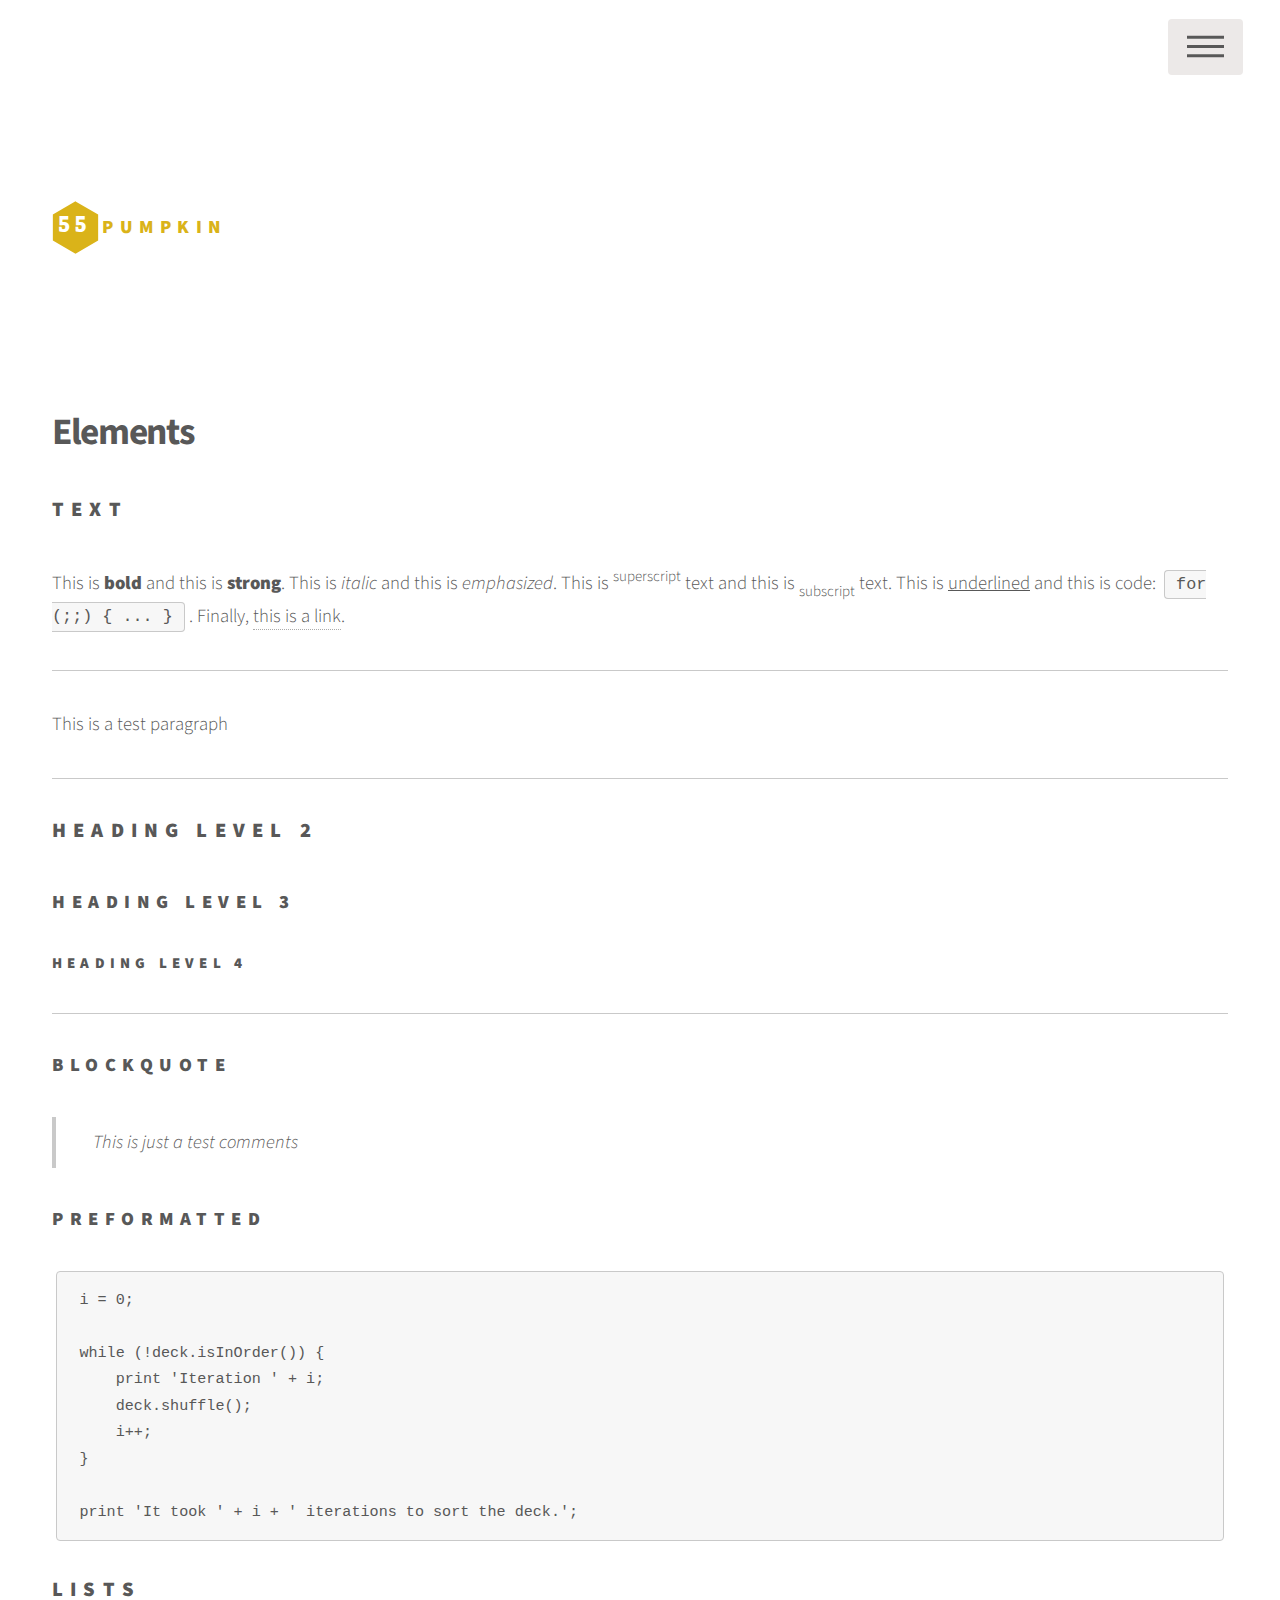
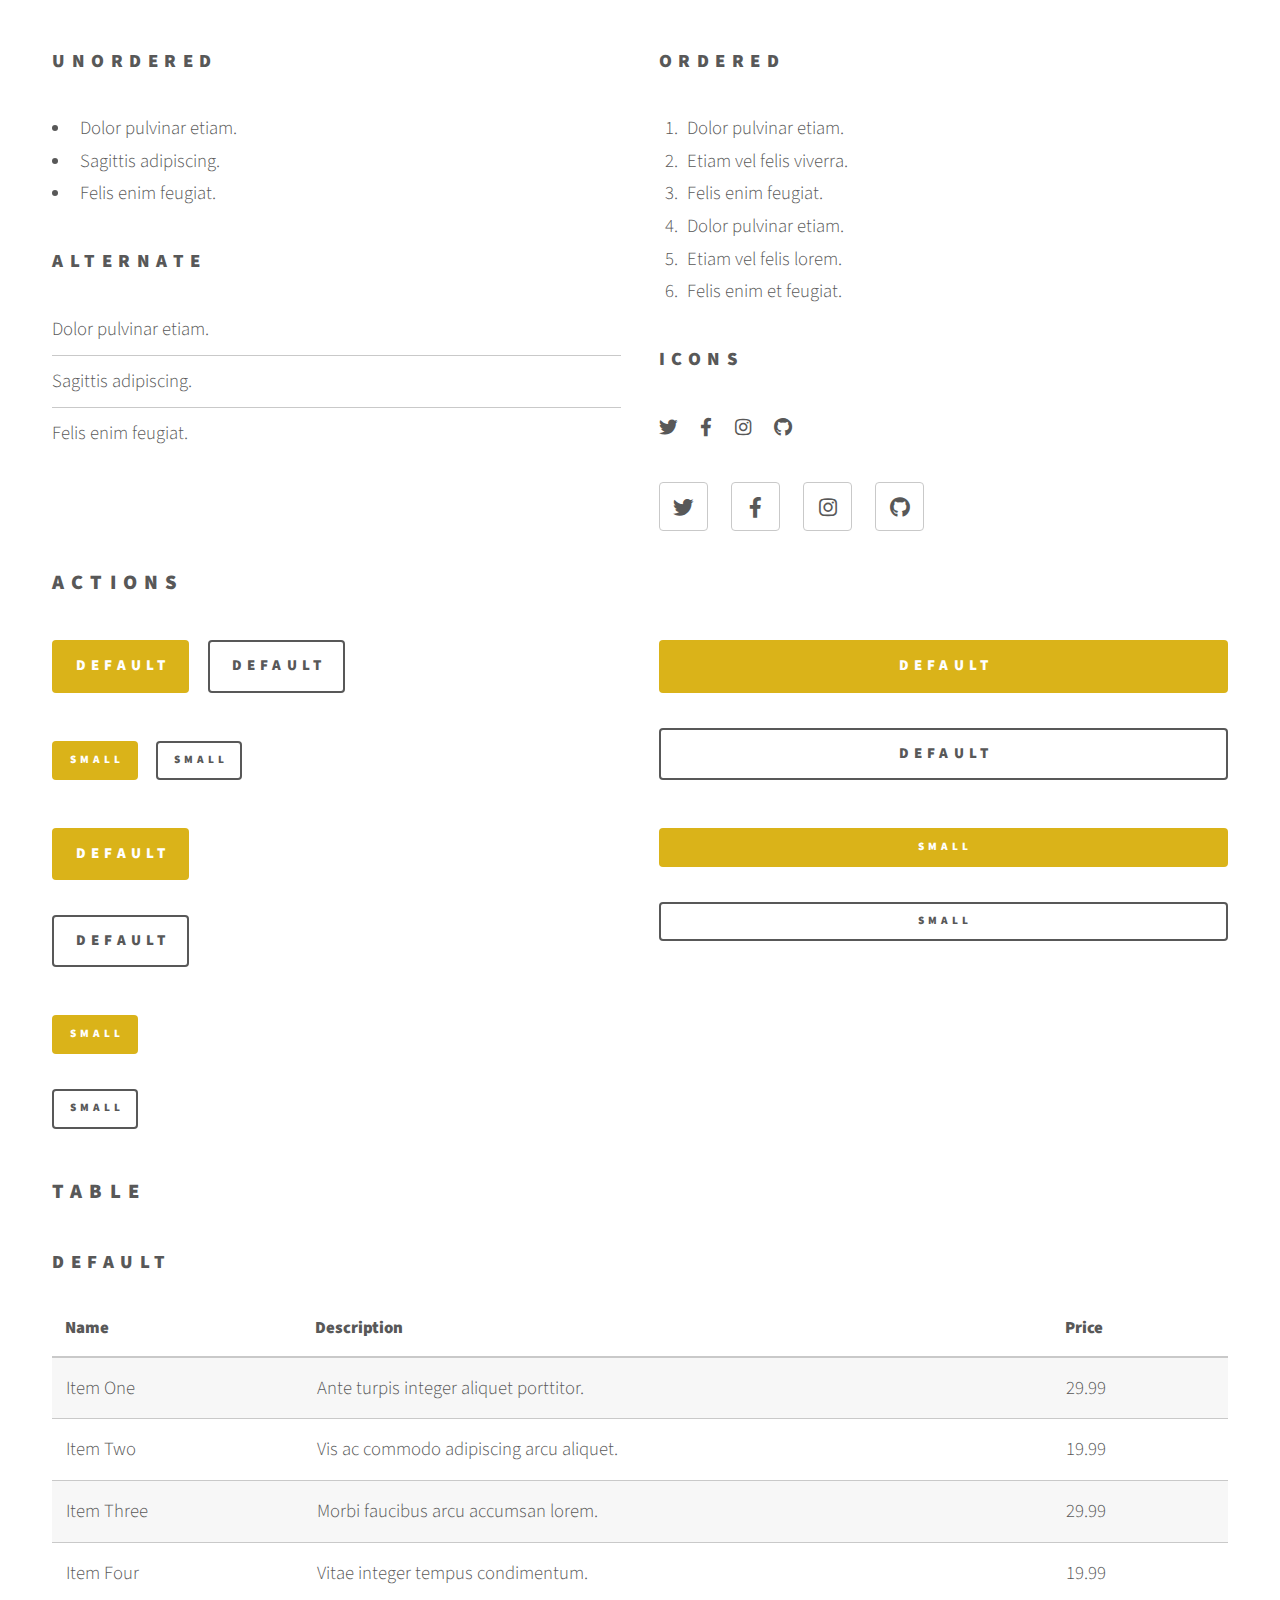
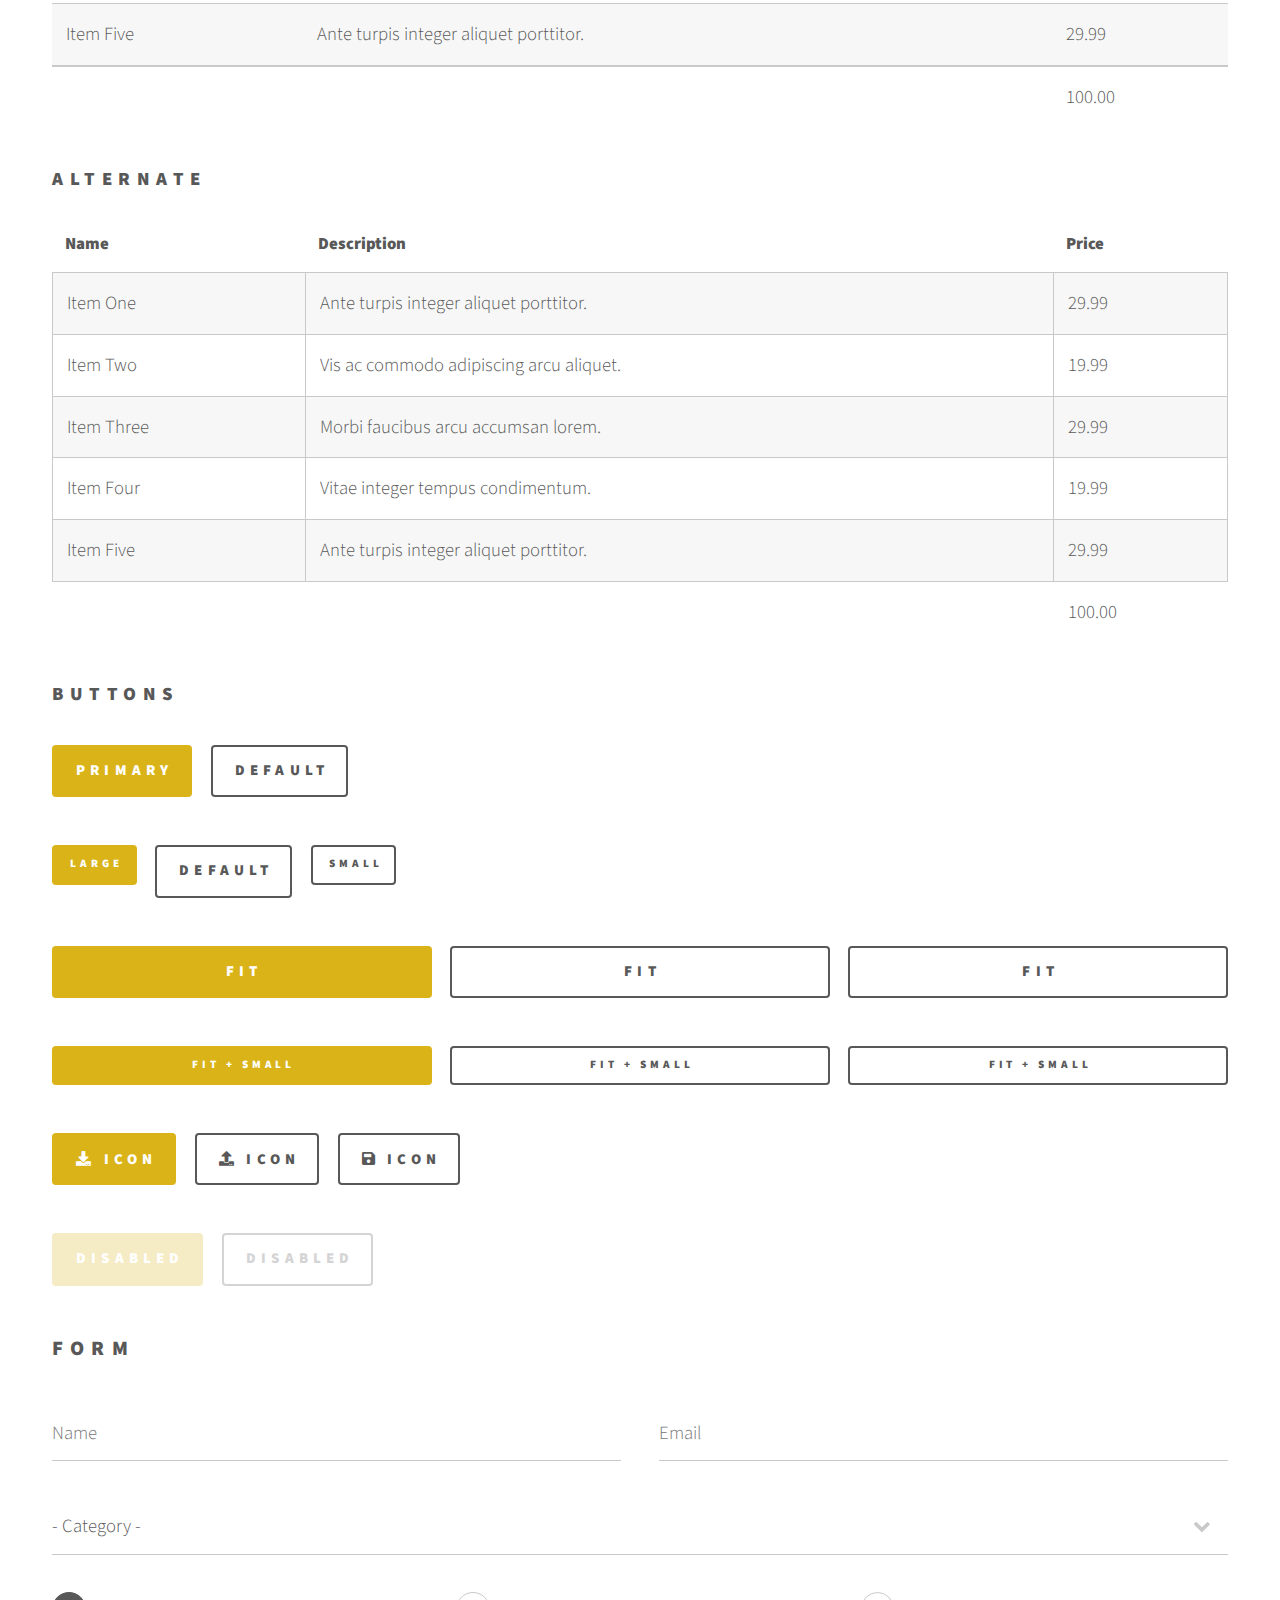
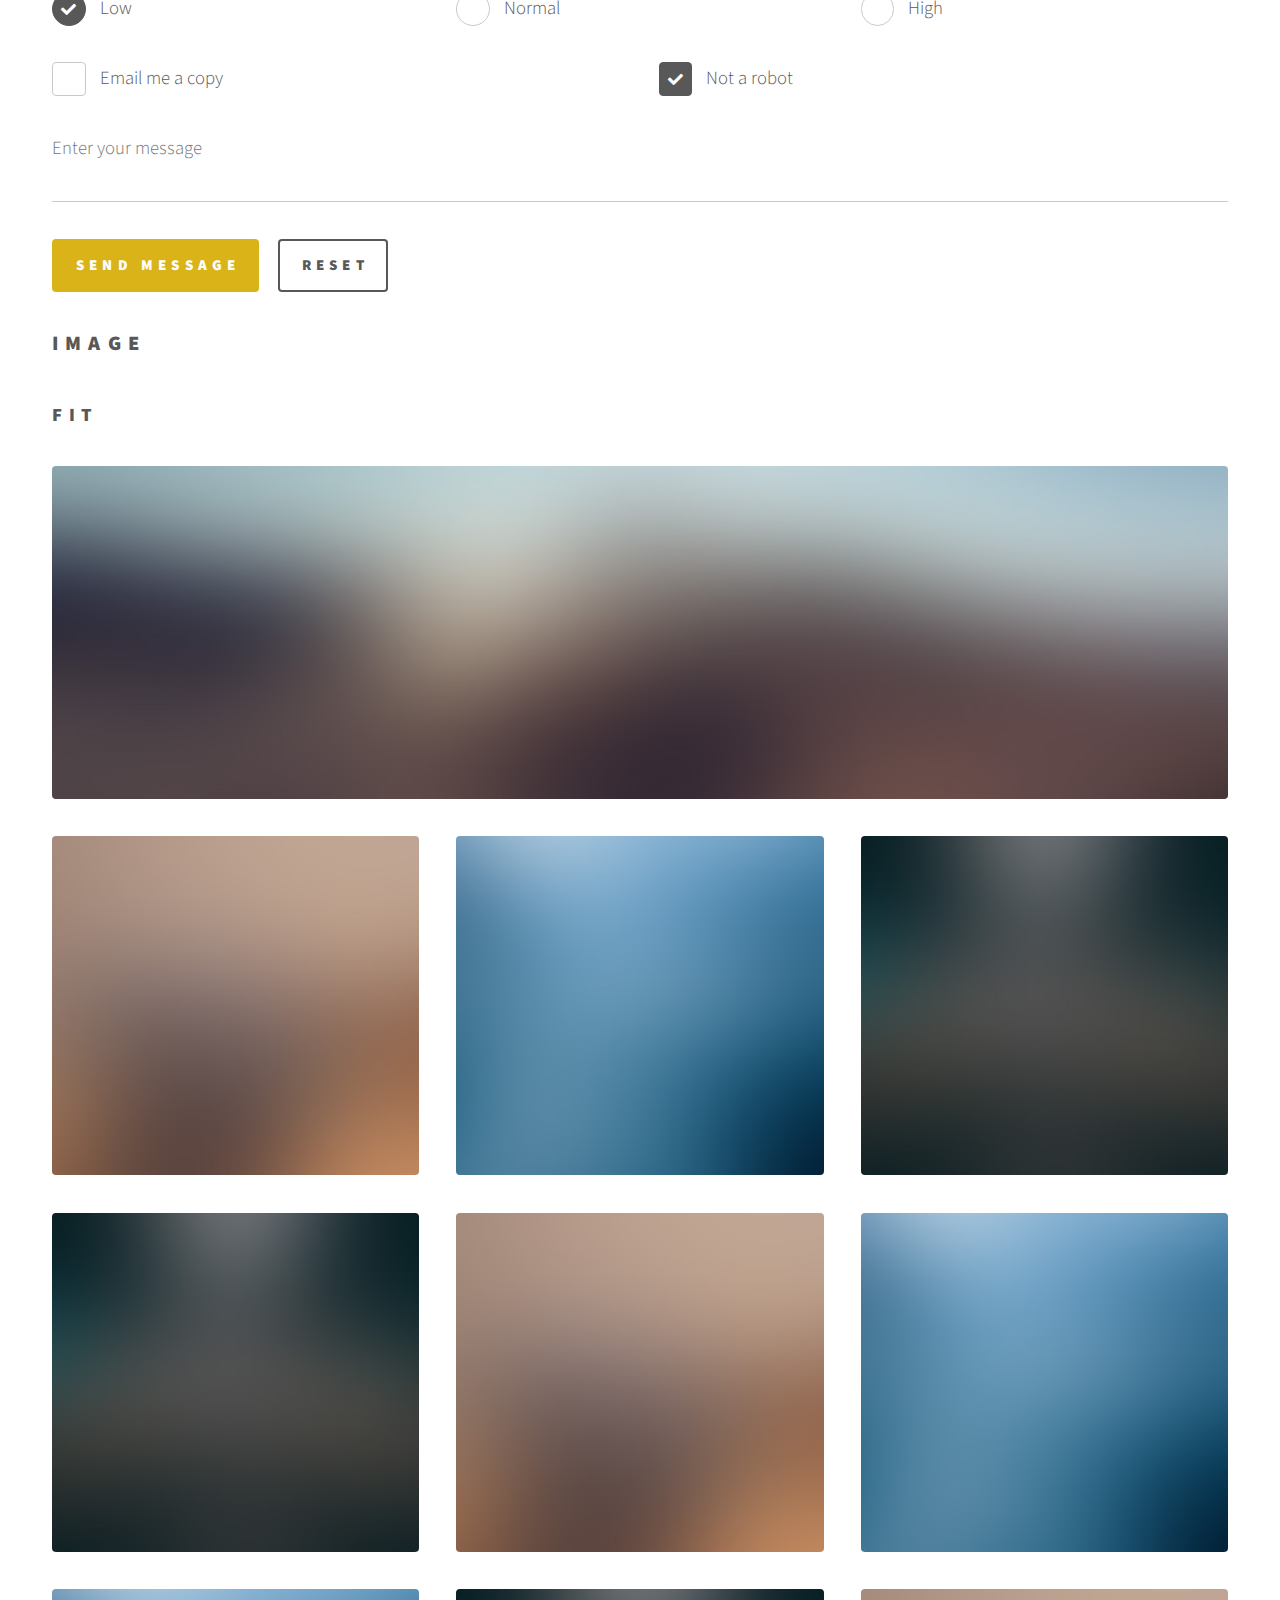
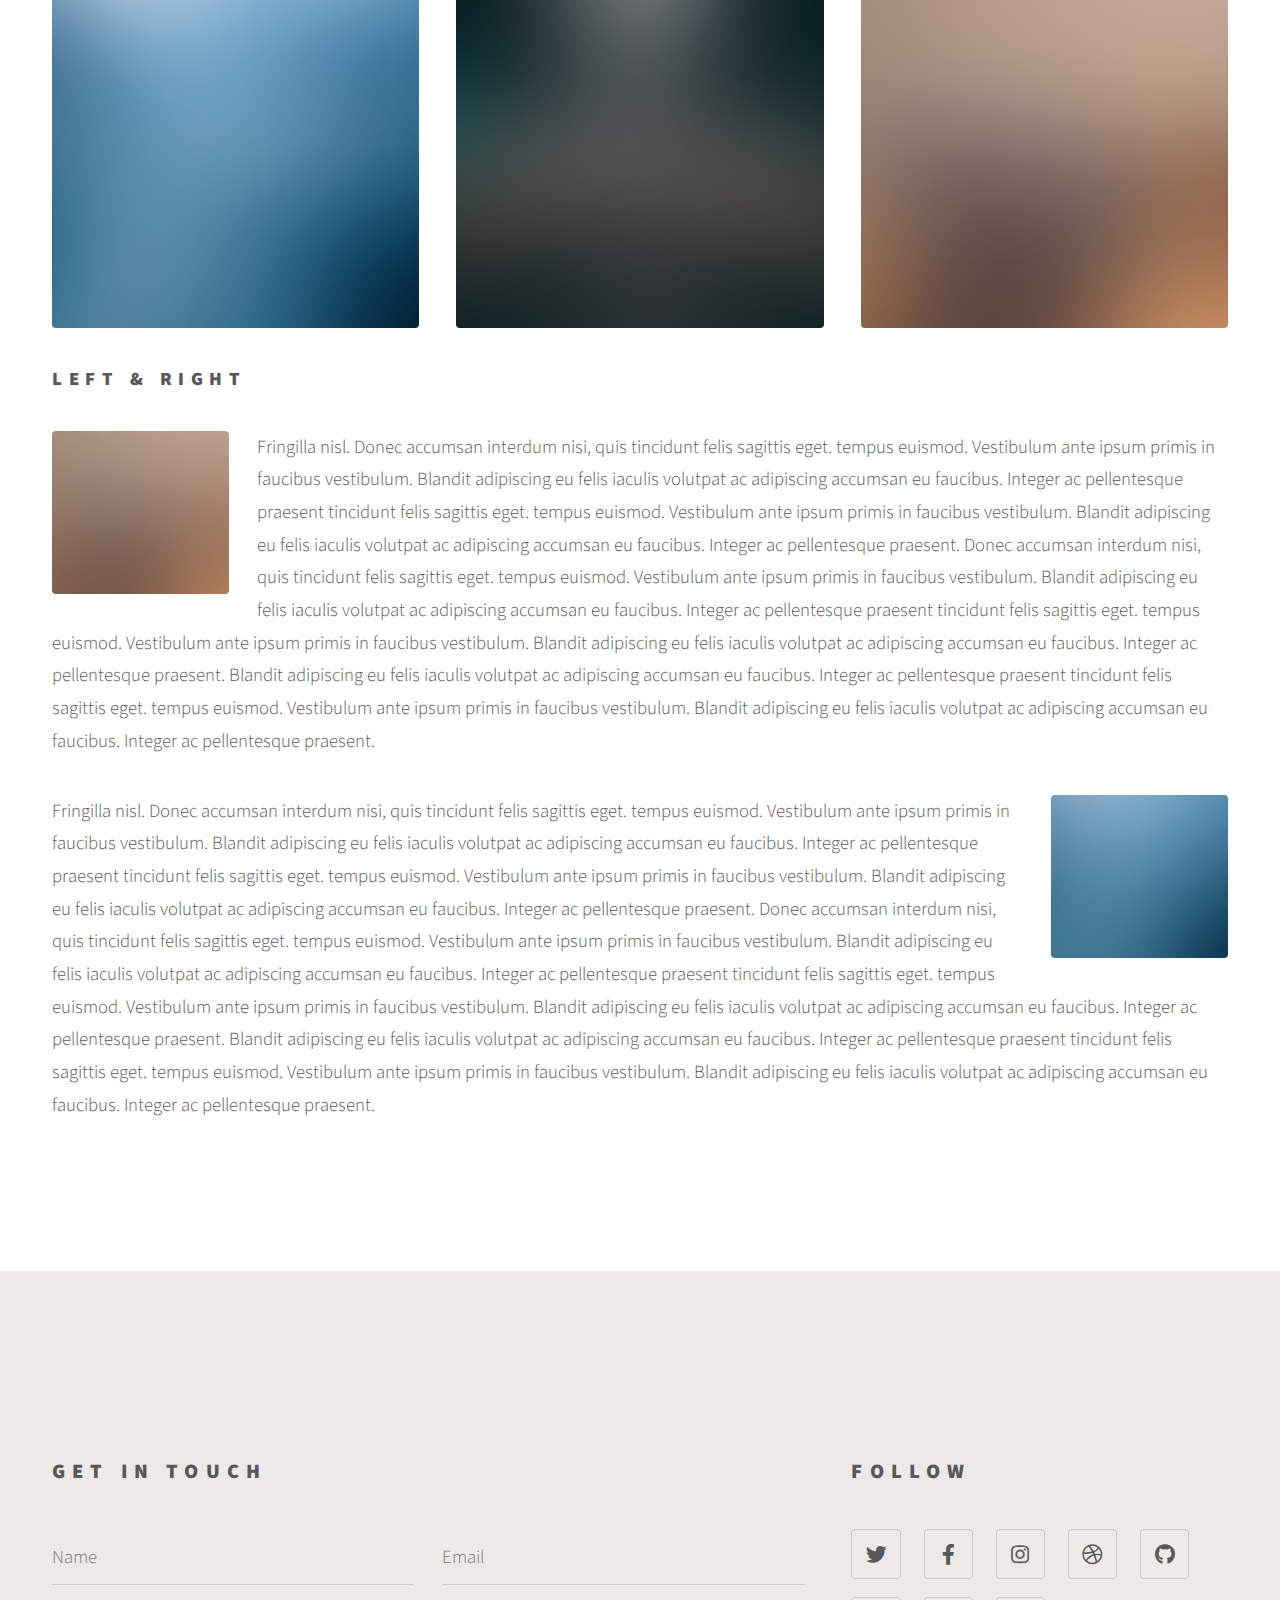
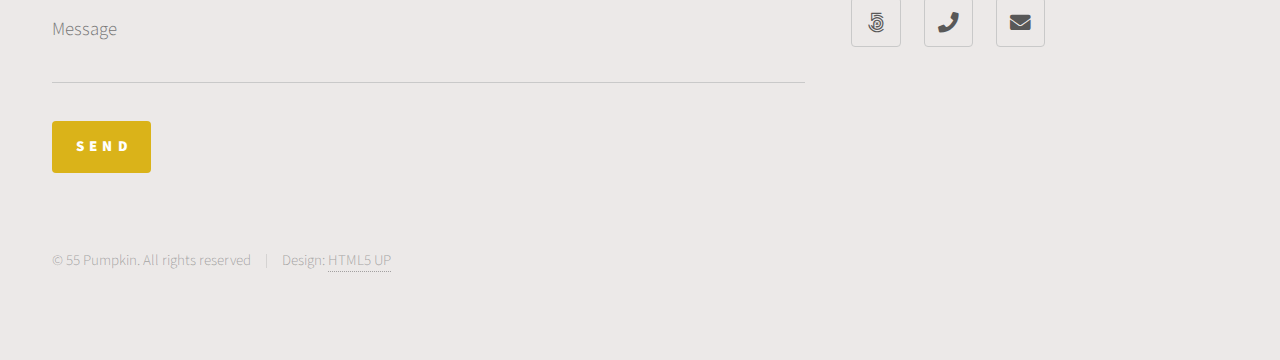
<file: elements.html>
<!DOCTYPE HTML>
<!--
	Phantom by HTML5 UP
	html5up.net | @ajlkn
	Free for personal and commercial use under the CCA 3.0 license (html5up.net/license)
-->
<html>
	<head>
		<title>Elements - Phantom by HTML5 UP</title>
		<meta charset="utf-8" />
		<meta name="viewport" content="width=device-width, initial-scale=1, user-scalable=no" />
		<link rel="stylesheet" href="assets/css/main.css" />
		<noscript><link rel="stylesheet" href="assets/css/noscript.css" /></noscript>
	</head>
	<body class="is-preload">
		<!-- Wrapper -->
			<div id="wrapper">

				<!-- Header -->
					<header id="header">
					<script src="assets/js/bonsai.js"></script>
						<div class="inner">

							<!-- Logo -->
								<a href="welcome.html" class="logo">
									<div id="p_logo"></div><span style="color:#DAB319" class="title">PUMPKIN</span>
								</a>

							<!-- Nav -->
								<nav>
									<ul>
										<li><a href="#menu"> PUMPKIN</a></li>
									</ul>
								</nav>

						</div>
					</header>
					<script>
  bonsai.run(document.getElementById('p_logo'), {
    code: function() {
      new Polygon(23, 40, 25, 6).fill("#DAB319").stroke("#DAB319",2).addTo(stage);
var t = new Text('55').addTo(stage).attr({
  fontFamily: 'Montserrat ExtraLight',
  fontSize: '20',
  textStrokeColor: 'white',
  textStrokeWidth: 2,
  textAlign:'center',
  textFillColor : '#DAB319',
  charSpacing: 3
});
t.animate(new KeyframeAnimation('1s', {
  from: { x: 23, y: 20 },
  '100%': { x: 23, y: 35 },
  to: { x: 23, y: 31 }
}));
    },
    width: 50,
    height: 70
  });
</script>

				<!-- Menu -->
					<nav id="menu">
						<h2>55 PUMPKIN</h2>
						<ul>
							<li><a href="index.html">Home</a></li>
							<li><a href="generic.html">Generic 1</a></li>
							<li><a href="elements.html">Elements</a></li>
						</ul>
					</nav>

				<!-- Main -->
					<div id="main">
						<div class="inner">
							<h1>Elements</h1>

							<!-- Text -->
								<section>
									<h2>Text</h2>
									<p>This is <b>bold</b> and this is <strong>strong</strong>. This is <i>italic</i> and this is <em>emphasized</em>.
									This is <sup>superscript</sup> text and this is <sub>subscript</sub> text.
									This is <u>underlined</u> and this is code: <code>for (;;) { ... }</code>. Finally, <a href="#">this is a link</a>.</p>
									<hr />
									<p>This is a test paragraph</p>
									<hr />
									<h2>Heading Level 2</h2>
									<h3>Heading Level 3</h3>
									<h4>Heading Level 4</h4>
									<hr />
									<h3>Blockquote</h3>
									<blockquote>This is just a test comments</blockquote>
									<h3>Preformatted</h3>
									<pre><code>i = 0;

while (!deck.isInOrder()) {
    print 'Iteration ' + i;
    deck.shuffle();
    i++;
}

print 'It took ' + i + ' iterations to sort the deck.';</code></pre>
								</section>

							<!-- Lists -->
								<section>
									<h2>Lists</h2>
									<div class="row">
										<div class="col-6 col-12-medium">
											<h3>Unordered</h3>
											<ul>
												<li>Dolor pulvinar etiam.</li>
												<li>Sagittis adipiscing.</li>
												<li>Felis enim feugiat.</li>
											</ul>
											<h3>Alternate</h3>
											<ul class="alt">
												<li>Dolor pulvinar etiam.</li>
												<li>Sagittis adipiscing.</li>
												<li>Felis enim feugiat.</li>
											</ul>
										</div>
										<div class="col-6 col-12-medium">
											<h3>Ordered</h3>
											<ol>
												<li>Dolor pulvinar etiam.</li>
												<li>Etiam vel felis viverra.</li>
												<li>Felis enim feugiat.</li>
												<li>Dolor pulvinar etiam.</li>
												<li>Etiam vel felis lorem.</li>
												<li>Felis enim et feugiat.</li>
											</ol>
											<h3>Icons</h3>
											<ul class="icons">
												<li><a href="#" class="icon brands style1 fa-twitter"><span class="label">Twitter</span></a></li>
												<li><a href="#" class="icon brands style1 fa-facebook-f"><span class="label">Facebook</span></a></li>
												<li><a href="#" class="icon brands style1 fa-instagram"><span class="label">Instagram</span></a></li>
												<li><a href="#" class="icon brands style1 fa-github"><span class="label">Github</span></a></li>
											</ul>
											<ul class="icons">
												<li><a href="#" class="icon brands style2 fa-twitter"><span class="label">Twitter</span></a></li>
												<li><a href="#" class="icon brands style2 fa-facebook-f"><span class="label">Facebook</span></a></li>
												<li><a href="#" class="icon brands style2 fa-instagram"><span class="label">Instagram</span></a></li>
												<li><a href="#" class="icon brands style2 fa-github"><span class="label">Github</span></a></li>
											</ul>
										</div>
									</div>
									<h2>Actions</h2>
									<div class="row">
										<div class="col-6 col-12-medium">
											<ul class="actions">
												<li><a href="#" class="button primary">Default</a></li>
												<li><a href="#" class="button">Default</a></li>
											</ul>
											<ul class="actions small">
												<li><a href="#" class="button primary small">Small</a></li>
												<li><a href="#" class="button small">Small</a></li>
											</ul>
											<ul class="actions stacked">
												<li><a href="#" class="button primary">Default</a></li>
												<li><a href="#" class="button">Default</a></li>
											</ul>
											<ul class="actions stacked">
												<li><a href="#" class="button primary small">Small</a></li>
												<li><a href="#" class="button small">Small</a></li>
											</ul>
										</div>
										<div class="col-6 col-12-medium">
											<ul class="actions stacked">
												<li><a href="#" class="button primary fit">Default</a></li>
												<li><a href="#" class="button fit">Default</a></li>
											</ul>
											<ul class="actions stacked">
												<li><a href="#" class="button primary small fit">Small</a></li>
												<li><a href="#" class="button small fit">Small</a></li>
											</ul>
										</div>
									</div>
								</section>

							<!-- Table -->
								<section>
									<h2>Table</h2>
									<h3>Default</h3>
									<div class="table-wrapper">
										<table>
											<thead>
												<tr>
													<th>Name</th>
													<th>Description</th>
													<th>Price</th>
												</tr>
											</thead>
											<tbody>
												<tr>
													<td>Item One</td>
													<td>Ante turpis integer aliquet porttitor.</td>
													<td>29.99</td>
												</tr>
												<tr>
													<td>Item Two</td>
													<td>Vis ac commodo adipiscing arcu aliquet.</td>
													<td>19.99</td>
												</tr>
												<tr>
													<td>Item Three</td>
													<td> Morbi faucibus arcu accumsan lorem.</td>
													<td>29.99</td>
												</tr>
												<tr>
													<td>Item Four</td>
													<td>Vitae integer tempus condimentum.</td>
													<td>19.99</td>
												</tr>
												<tr>
													<td>Item Five</td>
													<td>Ante turpis integer aliquet porttitor.</td>
													<td>29.99</td>
												</tr>
											</tbody>
											<tfoot>
												<tr>
													<td colspan="2"></td>
													<td>100.00</td>
												</tr>
											</tfoot>
										</table>
									</div>

									<h3>Alternate</h3>
									<div class="table-wrapper">
										<table class="alt">
											<thead>
												<tr>
													<th>Name</th>
													<th>Description</th>
													<th>Price</th>
												</tr>
											</thead>
											<tbody>
												<tr>
													<td>Item One</td>
													<td>Ante turpis integer aliquet porttitor.</td>
													<td>29.99</td>
												</tr>
												<tr>
													<td>Item Two</td>
													<td>Vis ac commodo adipiscing arcu aliquet.</td>
													<td>19.99</td>
												</tr>
												<tr>
													<td>Item Three</td>
													<td> Morbi faucibus arcu accumsan lorem.</td>
													<td>29.99</td>
												</tr>
												<tr>
													<td>Item Four</td>
													<td>Vitae integer tempus condimentum.</td>
													<td>19.99</td>
												</tr>
												<tr>
													<td>Item Five</td>
													<td>Ante turpis integer aliquet porttitor.</td>
													<td>29.99</td>
												</tr>
											</tbody>
											<tfoot>
												<tr>
													<td colspan="2"></td>
													<td>100.00</td>
												</tr>
											</tfoot>
										</table>
									</div>
								</section>

							<!-- Buttons -->
								<section>
									<h3>Buttons</h3>
									<ul class="actions">
										<li><a href="#" class="button primary">Primary</a></li>
										<li><a href="#" class="button">Default</a></li>
									</ul>
									<ul class="actions">
										<li><a href="#" class="button large">Large</a></li>
										<li><a href="#" class="button">Default</a></li>
										<li><a href="#" class="button small">Small</a></li>
									</ul>
									<ul class="actions fit">
										<li><a href="#" class="button primary fit">Fit</a></li>
										<li><a href="#" class="button fit">Fit</a></li>
										<li><a href="#" class="button fit">Fit</a></li>
									</ul>
									<ul class="actions fit small">
										<li><a href="#" class="button primary fit small">Fit + Small</a></li>
										<li><a href="#" class="button fit small">Fit + Small</a></li>
										<li><a href="#" class="button fit small">Fit + Small</a></li>
									</ul>
									<ul class="actions">
										<li><a href="#" class="button primary icon solid fa-download">Icon</a></li>
										<li><a href="#" class="button icon solid fa-upload">Icon</a></li>
										<li><a href="#" class="button icon solid fa-save">Icon</a></li>
									</ul>
									<ul class="actions">
										<li><span class="button primary disabled">Disabled</span></li>
										<li><span class="button disabled">Disabled</span></li>
									</ul>
								</section>

							<!-- Form -->
								<section>
									<h2>Form</h2>
									<form method="post" action="#">
										<div class="row gtr-uniform">
											<div class="col-6 col-12-xsmall">
												<input type="text" name="demo-name" id="demo-name" value="" placeholder="Name" />
											</div>
											<div class="col-6 col-12-xsmall">
												<input type="email" name="demo-email" id="demo-email" value="" placeholder="Email" />
											</div>
											<div class="col-12">
												<select name="demo-category" id="demo-category">
													<option value="">- Category -</option>
													<option value="1">Manufacturing</option>
													<option value="1">Shipping</option>
													<option value="1">Administration</option>
													<option value="1">Human Resources</option>
												</select>
											</div>
											<div class="col-4 col-12-small">
												<input type="radio" id="demo-priority-low" name="demo-priority" checked>
												<label for="demo-priority-low">Low</label>
											</div>
											<div class="col-4 col-12-small">
												<input type="radio" id="demo-priority-normal" name="demo-priority">
												<label for="demo-priority-normal">Normal</label>
											</div>
											<div class="col-4 col-12-small">
												<input type="radio" id="demo-priority-high" name="demo-priority">
												<label for="demo-priority-high">High</label>
											</div>
											<div class="col-6 col-12-small">
												<input type="checkbox" id="demo-copy" name="demo-copy">
												<label for="demo-copy">Email me a copy</label>
											</div>
											<div class="col-6 col-12-small">
												<input type="checkbox" id="demo-human" name="demo-human" checked>
												<label for="demo-human">Not a robot</label>
											</div>
											<div class="col-12">
												<textarea name="demo-message" id="demo-message" placeholder="Enter your message" rows="6"></textarea>
											</div>
											<div class="col-12">
												<ul class="actions">
													<li><input type="submit" value="Send Message" class="primary" /></li>
													<li><input type="reset" value="Reset" /></li>
												</ul>
											</div>
										</div>
									</form>
								</section>

							<!-- Image -->
								<section>
									<h2>Image</h2>
									<h3>Fit</h3>
									<div class="box alt">
										<div class="row gtr-uniform">
											<div class="col-12"><span class="image fit"><img src="images/pic13.jpg" alt="" /></span></div>
											<div class="col-4"><span class="image fit"><img src="images/pic01.jpg" alt="" /></span></div>
											<div class="col-4"><span class="image fit"><img src="images/pic02.jpg" alt="" /></span></div>
											<div class="col-4"><span class="image fit"><img src="images/pic03.jpg" alt="" /></span></div>
											<div class="col-4"><span class="image fit"><img src="images/pic03.jpg" alt="" /></span></div>
											<div class="col-4"><span class="image fit"><img src="images/pic01.jpg" alt="" /></span></div>
											<div class="col-4"><span class="image fit"><img src="images/pic02.jpg" alt="" /></span></div>
											<div class="col-4"><span class="image fit"><img src="images/pic02.jpg" alt="" /></span></div>
											<div class="col-4"><span class="image fit"><img src="images/pic03.jpg" alt="" /></span></div>
											<div class="col-4"><span class="image fit"><img src="images/pic01.jpg" alt="" /></span></div>
										</div>
									</div>
									<h3>Left &amp; Right</h3>
									<p><span class="image left"><img src="images/pic14.jpg" alt="" /></span>Fringilla nisl. Donec accumsan interdum nisi, quis tincidunt felis sagittis eget. tempus euismod. Vestibulum ante ipsum primis in faucibus vestibulum. Blandit adipiscing eu felis iaculis volutpat ac adipiscing accumsan eu faucibus. Integer ac pellentesque praesent tincidunt felis sagittis eget. tempus euismod. Vestibulum ante ipsum primis in faucibus vestibulum. Blandit adipiscing eu felis iaculis volutpat ac adipiscing accumsan eu faucibus. Integer ac pellentesque praesent. Donec accumsan interdum nisi, quis tincidunt felis sagittis eget. tempus euismod. Vestibulum ante ipsum primis in faucibus vestibulum. Blandit adipiscing eu felis iaculis volutpat ac adipiscing accumsan eu faucibus. Integer ac pellentesque praesent tincidunt felis sagittis eget. tempus euismod. Vestibulum ante ipsum primis in faucibus vestibulum. Blandit adipiscing eu felis iaculis volutpat ac adipiscing accumsan eu faucibus. Integer ac pellentesque praesent. Blandit adipiscing eu felis iaculis volutpat ac adipiscing accumsan eu faucibus. Integer ac pellentesque praesent tincidunt felis sagittis eget. tempus euismod. Vestibulum ante ipsum primis in faucibus vestibulum. Blandit adipiscing eu felis iaculis volutpat ac adipiscing accumsan eu faucibus. Integer ac pellentesque praesent.</p>
									<p><span class="image right"><img src="images/pic15.jpg" alt="" /></span>Fringilla nisl. Donec accumsan interdum nisi, quis tincidunt felis sagittis eget. tempus euismod. Vestibulum ante ipsum primis in faucibus vestibulum. Blandit adipiscing eu felis iaculis volutpat ac adipiscing accumsan eu faucibus. Integer ac pellentesque praesent tincidunt felis sagittis eget. tempus euismod. Vestibulum ante ipsum primis in faucibus vestibulum. Blandit adipiscing eu felis iaculis volutpat ac adipiscing accumsan eu faucibus. Integer ac pellentesque praesent. Donec accumsan interdum nisi, quis tincidunt felis sagittis eget. tempus euismod. Vestibulum ante ipsum primis in faucibus vestibulum. Blandit adipiscing eu felis iaculis volutpat ac adipiscing accumsan eu faucibus. Integer ac pellentesque praesent tincidunt felis sagittis eget. tempus euismod. Vestibulum ante ipsum primis in faucibus vestibulum. Blandit adipiscing eu felis iaculis volutpat ac adipiscing accumsan eu faucibus. Integer ac pellentesque praesent. Blandit adipiscing eu felis iaculis volutpat ac adipiscing accumsan eu faucibus. Integer ac pellentesque praesent tincidunt felis sagittis eget. tempus euismod. Vestibulum ante ipsum primis in faucibus vestibulum. Blandit adipiscing eu felis iaculis volutpat ac adipiscing accumsan eu faucibus. Integer ac pellentesque praesent.</p>
								</section>

						</div>
					</div>

				<!-- Footer -->
					<footer id="footer">
						<div class="inner">
							<section>
								<h2>Get in touch</h2>
								<form method="post" action="#">
									<div class="fields">
										<div class="field half">
											<input type="text" name="name" id="name" placeholder="Name" />
										</div>
										<div class="field half">
											<input type="email" name="email" id="email" placeholder="Email" />
										</div>
										<div class="field">
											<textarea name="message" id="message" placeholder="Message"></textarea>
										</div>
									</div>
									<ul class="actions">
										<li><input type="submit" value="Send" class="primary" /></li>
									</ul>
								</form>
							</section>
							<section>
								<h2>Follow</h2>
								<ul class="icons">
									<li><a href="#" class="icon brands style2 fa-twitter"><span class="label">Twitter</span></a></li>
									<li><a href="#" class="icon brands style2 fa-facebook-f"><span class="label">Facebook</span></a></li>
									<li><a href="#" class="icon brands style2 fa-instagram"><span class="label">Instagram</span></a></li>
									<li><a href="#" class="icon brands style2 fa-dribbble"><span class="label">Dribbble</span></a></li>
									<li><a href="#" class="icon brands style2 fa-github"><span class="label">GitHub</span></a></li>
									<li><a href="#" class="icon brands style2 fa-500px"><span class="label">500px</span></a></li>
									<li><a href="#" class="icon solid style2 fa-phone"><span class="label">Phone</span></a></li>
									<li><a href="#" class="icon solid style2 fa-envelope"><span class="label">Email</span></a></li>
								</ul>
							</section>
							<ul class="copyright">
								<li>&copy; 55 Pumpkin. All rights reserved</li><li>Design: <a href="http://html5up.net">HTML5 UP</a></li>
							</ul>
						</div>
					</footer>

			</div>

		<!-- Scripts -->
			<script src="assets/js/jquery.min.js"></script>
			<script src="assets/js/browser.min.js"></script>
			<script src="assets/js/breakpoints.min.js"></script>
			<script src="assets/js/util.js"></script>
			<script src="assets/js/main.js"></script>

	</body>
</html>
</file>
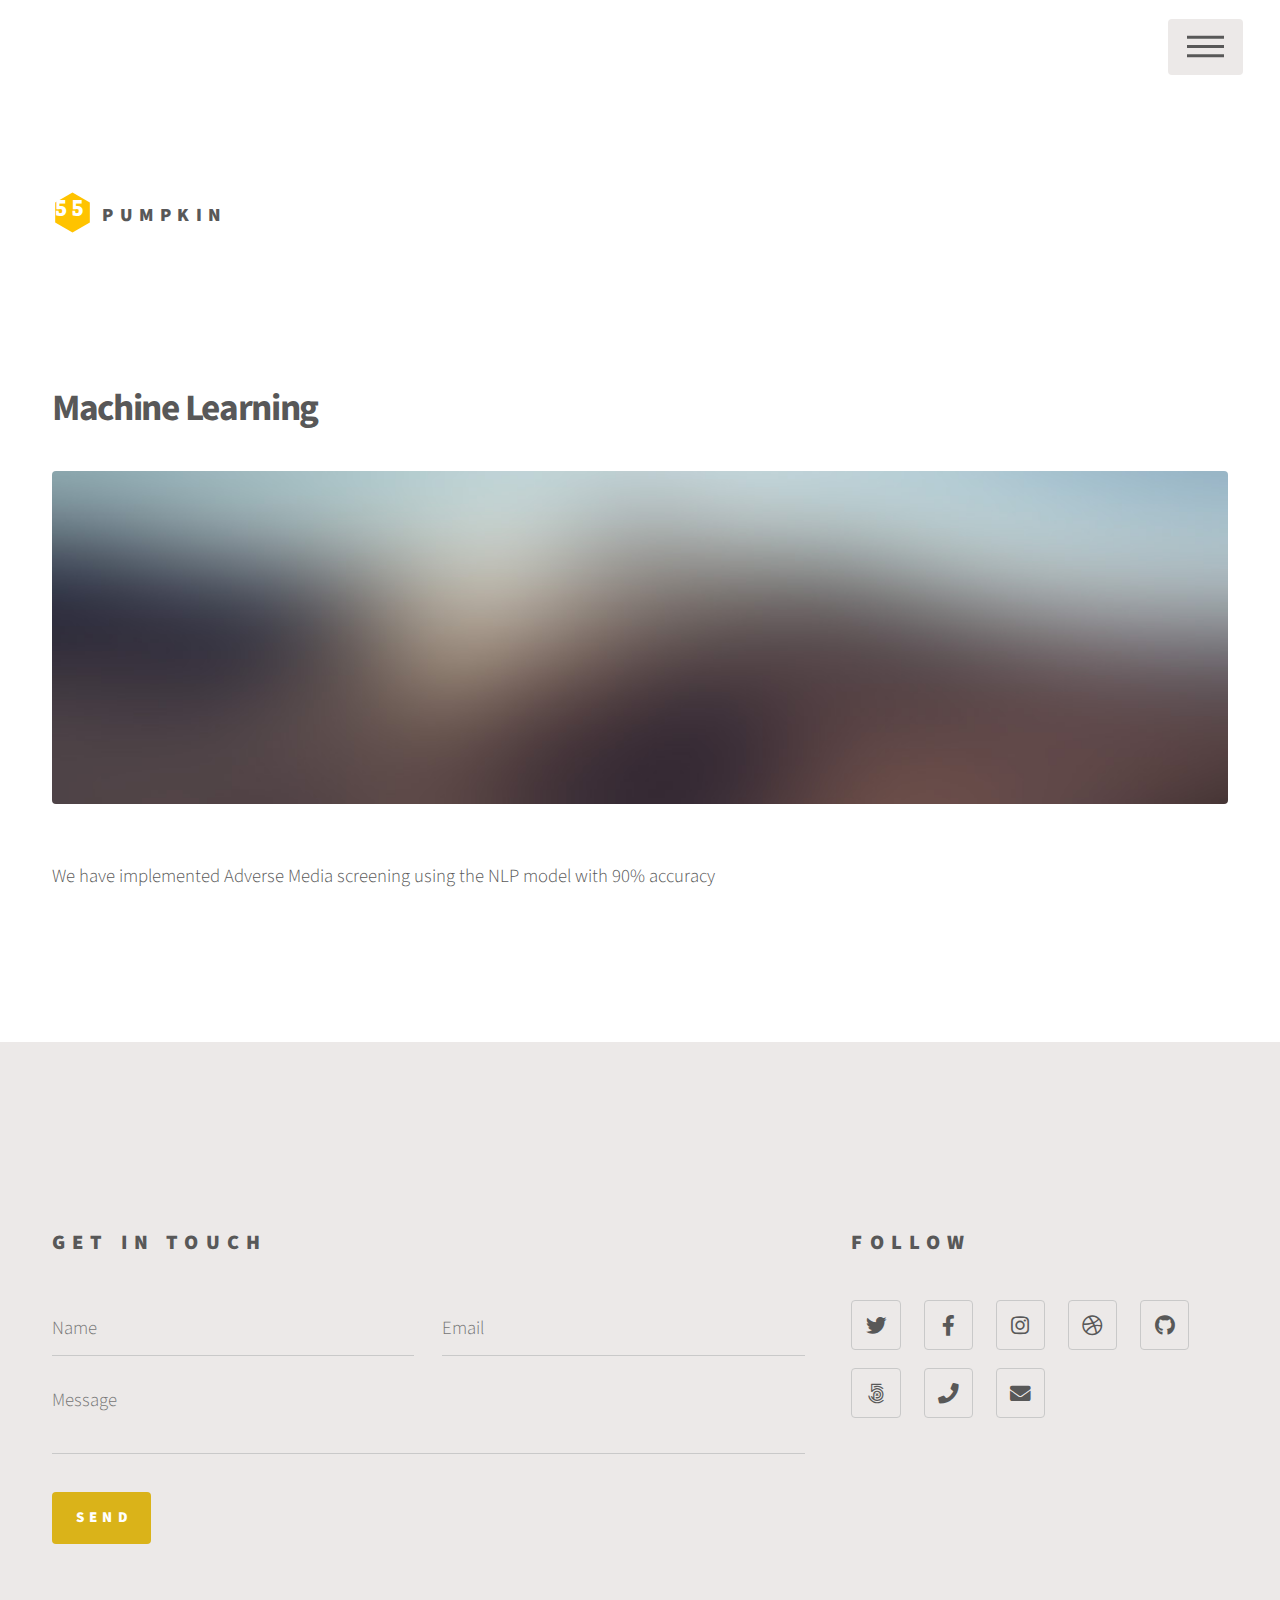
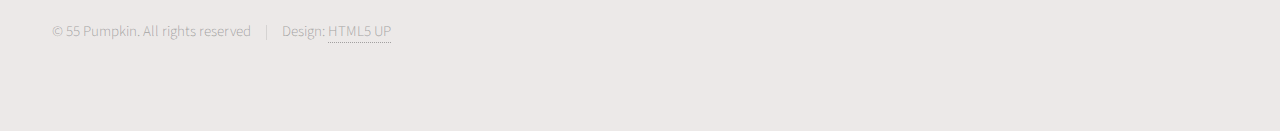
<file: generic.html>
<!DOCTYPE HTML>
<!--
	Phantom by HTML5 UP
	html5up.net | @ajlkn
	Free for personal and commercial use under the CCA 3.0 license (html5up.net/license)
-->
<html>
	<head>
		<title>Generic - 55 PUMPKIN</title>
		<meta charset="utf-8" />
		<meta name="viewport" content="width=device-width, initial-scale=1, user-scalable=no" />
		<link rel="stylesheet" href="assets/css/main.css" />
		<noscript><link rel="stylesheet" href="assets/css/noscript.css" /></noscript>
	</head>
	<body class="is-preload">
		<!-- Wrapper -->
			<div id="wrapper">

				<!-- Header -->
					<header id="header">
					<script src="assets/js/bonsai.js"></script>
						<div class="inner">

							<!-- Logo -->
								<a href="welcome.html" class="logo">
									<div id="p_logo"></div><span class="title">PUMPKIN</span>
								</a>

							<!-- Nav -->
								<nav>
									<ul>
										<li><a href="#menu"> PUMPKIN</a></li>
									</ul>
								</nav>

						</div>
					</header>
					<script>
  bonsai.run(document.getElementById('p_logo'), {
    code: function() {
      new Polygon(20, 25, 20, 6).fill("#FFC300").addTo(stage);
var t = new Text('55').addTo(stage).attr({
  fontFamily: 'Montserrat ExtraLight',
  fontSize: '20',
  textStrokeColor: 'white',
  textStrokeWidth: 2,
  textAlign:'center',
  textFillColor : 'white',
  charSpacing: 3
});
t.animate(new KeyframeAnimation('1s', {
  from: { x: 20, y: 8 },
  '100%': { x: 20, y: 18 },
  to: { x: 20, y: 16 }
}));
    },
    width: 50,
    height: 46
  });
</script>

				<!-- Menu -->
					<nav id="menu">
						<h2>55 PUMPKIN</h2>
						<ul>
							<li><a href="welcome.html">Home</a></li>
							<li><a href="generic.html">Generic 1</a></li>
							
							
							<li><a href="elements.html">Elements</a></li>
						</ul>
					</nav>

				<!-- Main -->
					<div id="main">
						<div class="inner">
							<h1>Machine Learning</h1>
							<span class="image main"><img src="images/pic13.jpg" alt="" /></span>
							<p>We have implemented Adverse Media screening using the NLP model with 90% accuracy</p>
						</div>
					</div>

				<!-- Footer -->
					<footer id="footer">
						<div class="inner">
							<section>
								<h2>Get in touch</h2>
								<form method="post" action="#">
									<div class="fields">
										<div class="field half">
											<input type="text" name="name" id="name" placeholder="Name" />
										</div>
										<div class="field half">
											<input type="email" name="email" id="email" placeholder="Email" />
										</div>
										<div class="field">
											<textarea name="message" id="message" placeholder="Message"></textarea>
										</div>
									</div>
									<ul class="actions">
										<li><input type="submit" value="Send" class="primary" /></li>
									</ul>
								</form>
							</section>
							<section>
								<h2>Follow</h2>
								<ul class="icons">
									<li><a href="#" class="icon brands style2 fa-twitter"><span class="label">Twitter</span></a></li>
									<li><a href="#" class="icon brands style2 fa-facebook-f"><span class="label">Facebook</span></a></li>
									<li><a href="#" class="icon brands style2 fa-instagram"><span class="label">Instagram</span></a></li>
									<li><a href="#" class="icon brands style2 fa-dribbble"><span class="label">Dribbble</span></a></li>
									<li><a href="#" class="icon brands style2 fa-github"><span class="label">GitHub</span></a></li>
									<li><a href="#" class="icon brands style2 fa-500px"><span class="label">500px</span></a></li>
									<li><a href="#" class="icon solid style2 fa-phone"><span class="label">Phone</span></a></li>
									<li><a href="#" class="icon solid style2 fa-envelope"><span class="label">Email</span></a></li>
								</ul>
							</section>
							<ul class="copyright">
								<li>&copy; 55 Pumpkin. All rights reserved</li><li>Design: <a href="http://html5up.net">HTML5 UP</a></li>
							</ul>
						</div>
					</footer>

			</div>

		<!-- Scripts -->
			<script src="assets/js/jquery.min.js"></script>
			<script src="assets/js/browser.min.js"></script>
			<script src="assets/js/breakpoints.min.js"></script>
			<script src="assets/js/util.js"></script>
			<script src="assets/js/main.js"></script>

	</body>
</html>
</file>
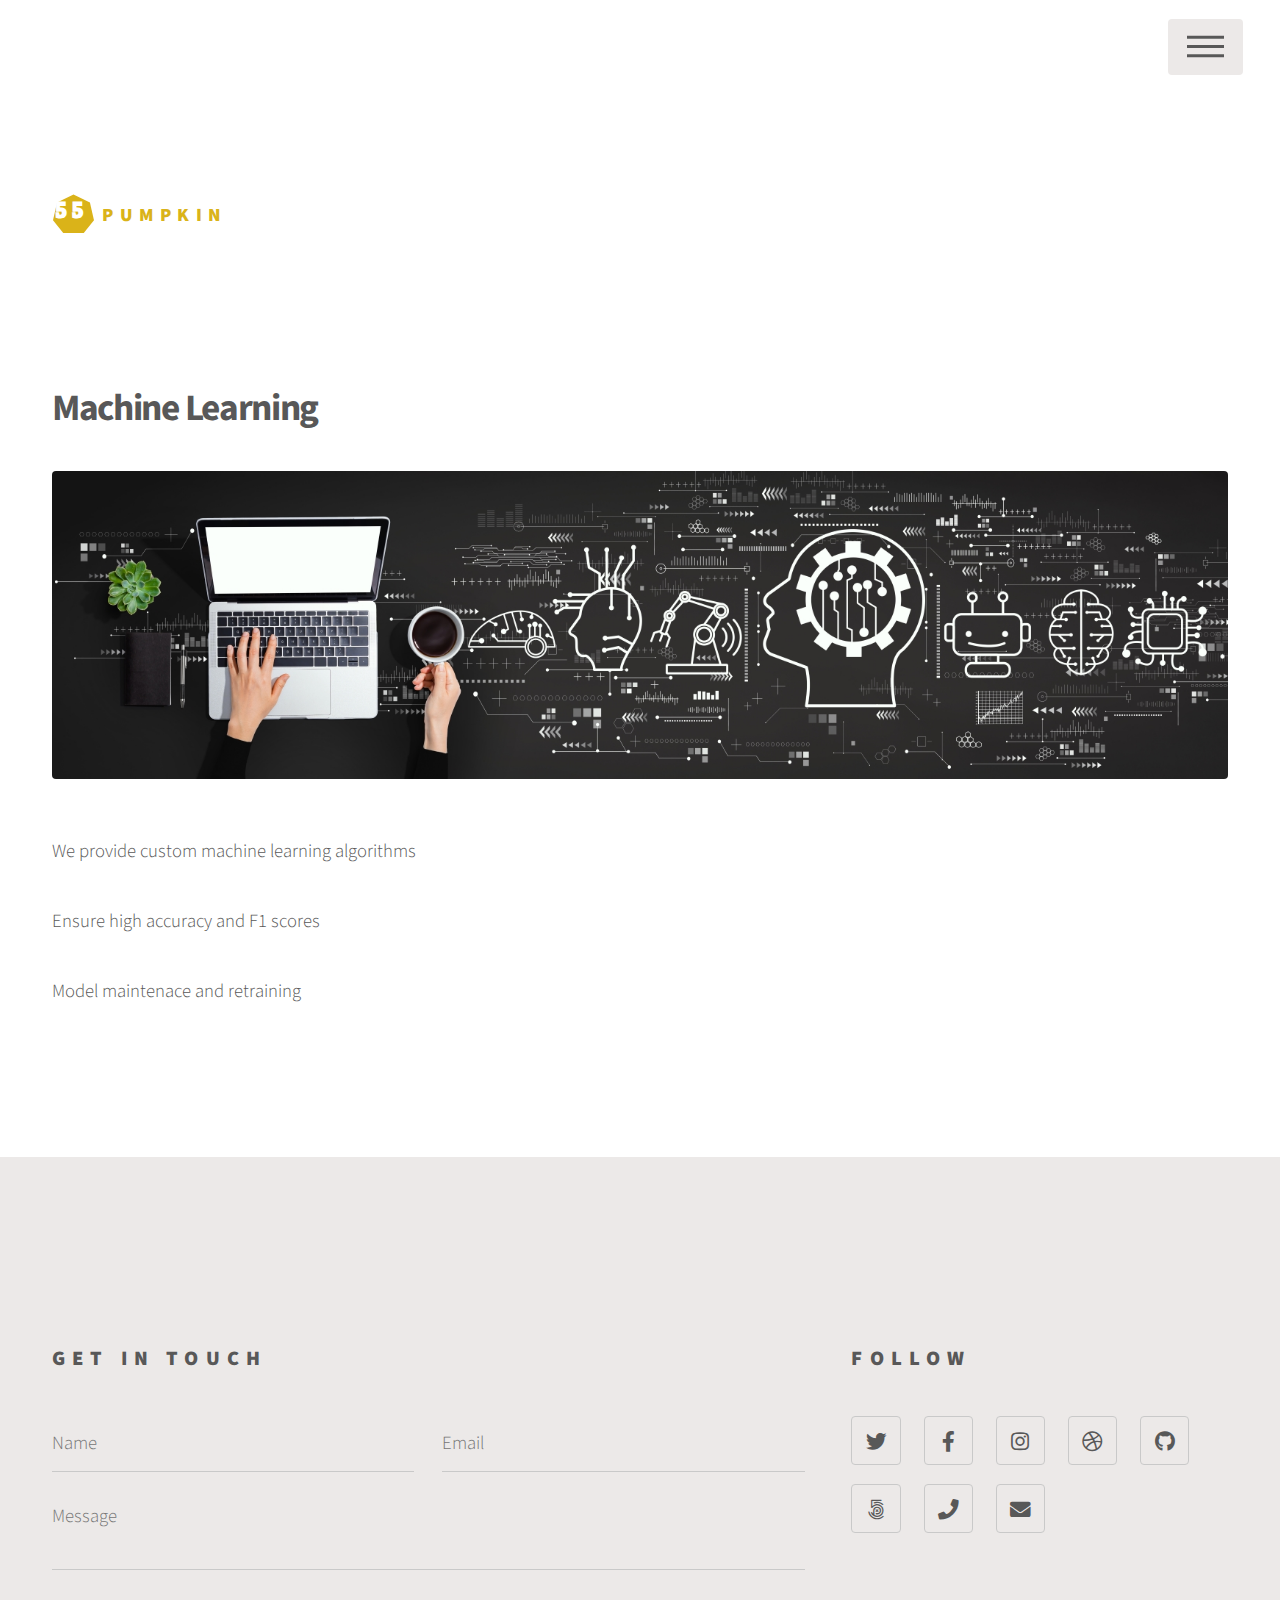
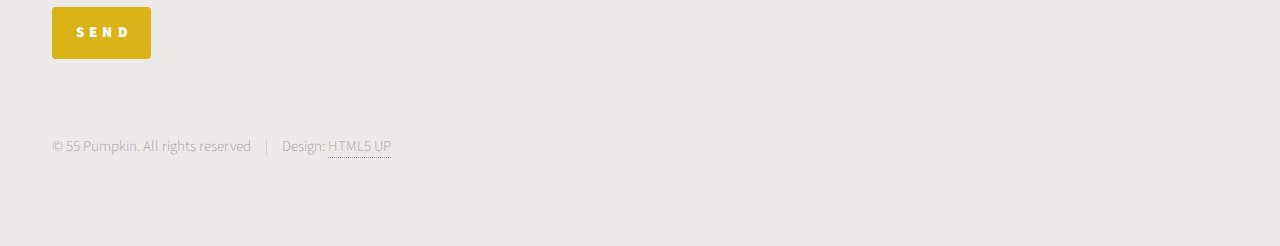
<file: machine_learning.html>
<!DOCTYPE HTML>
<!--
	Phantom by HTML5 UP
	html5up.net | @ajlkn
	Free for personal and commercial use under the CCA 3.0 license (html5up.net/license)
-->
<html>
	<head>
		<title>Machine Learning - 55 PUMPKIN</title>
		<meta charset="utf-8" />
		<meta name="viewport" content="width=device-width, initial-scale=1, user-scalable=no" />
		<link rel="stylesheet" href="assets/css/main.css" />
		<noscript><link rel="stylesheet" href="assets/css/noscript.css" /></noscript>
	</head>
	<body class="is-preload">
		<!-- Wrapper -->
			<div id="wrapper">

				<!-- Header -->
					<header id="header">
					<script src="assets/js/bonsai.js"></script>
						<div class="inner">

							<!-- Logo -->
								<a href="welcome.html" class="logo">
									<div id="p_logo"></div><span style="color:#DAB319" class="title">PUMPKIN</span>
								</a>

							<!-- Nav -->
								<nav>
									<ul>
										<li><a href="#menu"> PUMPKIN</a></li>
									</ul>
								</nav>

						</div>
					</header>
					<script>
  bonsai.run(document.getElementById('p_logo'), {
    code: function() {
      new Polygon(21, 28, 21, 7).fill("#DAB319").addTo(stage);
var t = new Text('55').addTo(stage).attr({
  fontFamily: 'Montserrat ExtraLight',
  fontSize: '20',
  textStrokeColor: '#FFFFFF',
  textStrokeWidth: 3,
  textAlign:'center',
  textFillColor : '#DAB319',
  charSpacing: 0
});
t.animate(new KeyframeAnimation('1s', {
  from: { x: 20, y: 7},
  '100%': { x: 20, y: 21 },
  to: { x: 20, y: 19 }
}));
    },
    width: 50,
    height: 46
  });
</script>

				<!-- Menu -->
					<nav id="menu">
						<h2>55 PUMPKIN</h2>
						<ul>
							<li><a href="welcome.html">Home</a></li>
							<li><a href="machine_learning.html">Machine Learning</a></li>
						</ul>
					</nav>

				<!-- Main -->
					<div id="main">
						<div class="inner">
							<h1>Machine Learning</h1>
							<span class="image main"><img src="images/ml.jpeg" alt="" /></span>
							<p>We provide custom machine learning algorithms</p>
							<p>Ensure high accuracy and F1 scores</p>
							<p>Model maintenace and retraining</p>
						</div>
					</div>

				<!-- Footer -->
					<footer id="footer">
						<div class="inner">
							<section>
								<h2>Get in touch</h2>
								<form method="post" action="#">
									<div class="fields">
										<div class="field half">
											<input type="text" name="name" id="name" placeholder="Name" />
										</div>
										<div class="field half">
											<input type="email" name="email" id="email" placeholder="Email" />
										</div>
										<div class="field">
											<textarea name="message" id="message" placeholder="Message"></textarea>
										</div>
									</div>
									<ul class="actions">
										<li><input type="submit" value="Send" class="primary" /></li>
									</ul>
								</form>
							</section>
							<section>
								<h2>Follow</h2>
								<ul class="icons">
									<li><a href="#" class="icon brands style2 fa-twitter"><span class="label">Twitter</span></a></li>
									<li><a href="#" class="icon brands style2 fa-facebook-f"><span class="label">Facebook</span></a></li>
									<li><a href="#" class="icon brands style2 fa-instagram"><span class="label">Instagram</span></a></li>
									<li><a href="#" class="icon brands style2 fa-dribbble"><span class="label">Dribbble</span></a></li>
									<li><a href="#" class="icon brands style2 fa-github"><span class="label">GitHub</span></a></li>
									<li><a href="#" class="icon brands style2 fa-500px"><span class="label">500px</span></a></li>
									<li><a href="#" class="icon solid style2 fa-phone"><span class="label">Phone</span></a></li>
									<li><a href="#" class="icon solid style2 fa-envelope"><span class="label">Email</span></a></li>
								</ul>
							</section>
							<ul class="copyright">
								<li>&copy; 55 Pumpkin. All rights reserved</li><li>Design: <a href="http://html5up.net">HTML5 UP</a></li>
							</ul>
						</div>
					</footer>

			</div>

		<!-- Scripts -->
			<script src="assets/js/jquery.min.js"></script>
			<script src="assets/js/browser.min.js"></script>
			<script src="assets/js/breakpoints.min.js"></script>
			<script src="assets/js/util.js"></script>
			<script src="assets/js/main.js"></script>

	</body>
</html>
</file>
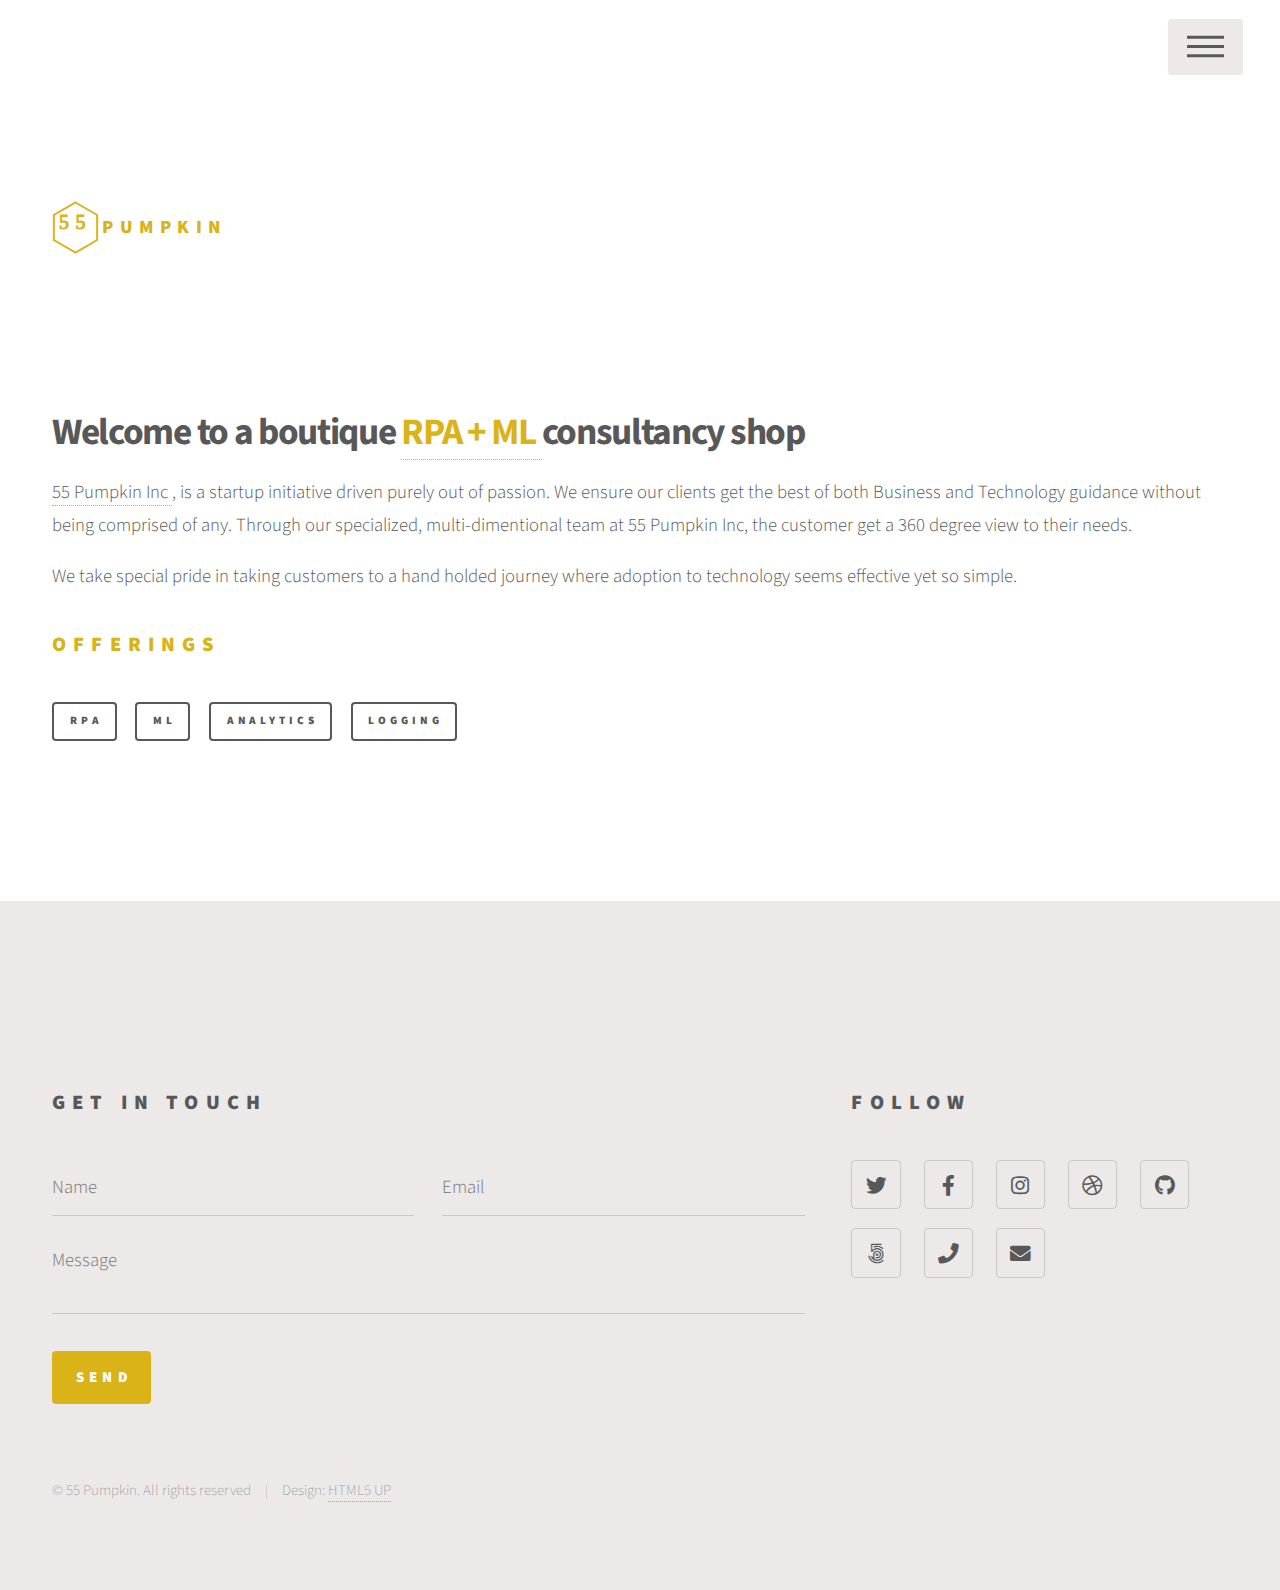
<file: rpa.html>
<!DOCTYPE HTML>
<!--
	Phantom by HTML5 UP
	html5up.net | @ajlkn
	Free for personal and commercial use under the CCA 3.0 license (html5up.net/license)
-->
<html>
	<head>
		<title>55 PUMPKIN Homepage</title>
		<meta charset="utf-8" />
		<meta name="viewport" content="width=device-width, initial-scale=1, user-scalable=no" />
		<link rel="stylesheet" href="assets/css/main.css" />
		<noscript><link rel="stylesheet" href="assets/css/noscript.css" /></noscript>
	</head>
	<body class="is-preload">
		<!-- Wrapper -->
			<div id="wrapper">

				<!-- Header -->
					<header id="header">
					<script src="assets/js/bonsai.js"></script>
						<div class="inner">

							<!-- Logo -->
								<a href="index.html" class="logo">
									<div id="p_logo"></div><span style="color:#DAB319" class="title">PUMPKIN</span>
								</a>

							<!-- Nav -->
								<nav>
									<ul>
										<li><a href="#menu"> PUMPKIN</a></li>
									</ul>
								</nav>

						</div>
					</header>
					<script>
 bonsai.run(document.getElementById('p_logo'), {
    code: function() {
      new Polygon(23, 40, 25, 6).fill("#ff").stroke("#DAB319",2).addTo(stage);
var t = new Text('55').addTo(stage).attr({
  fontFamily: 'Montserrat light',
  fontSize: '20',
  textStrokeColor: '#DAB319',
  textStrokeWidth: 1,
  textAlign:'center',
  textFillColor : '#DAB319',
  charSpacing: 0.5
});
t.animate(new KeyframeAnimation('1s', {
  from: { x: 23, y: 20 },
  '100%': { x: 23, y: 35 },
  to: { x: 23, y: 31 }
}));
    },
    width: 50,
    height: 70
  });
</script>

				<!-- Menu -->
					<nav id="menu">
						<h2>55 PUMPKIN</h2>
						<ul>
							<li><a href="welcome.html">Home</a></li>
							<li><a href="rpa.html">RPA</a></li>
							<li><a href="ml.html">ML</a></li>
						</ul>
					</nav>

				<!-- Main -->
					<div id="main">
						<div class="inner">
							<header>
								<h1>Welcome to a boutique <a href="#" style="color:#DAB319">RPA + ML </a>consultancy shop</h1>
								<p><a href="index.html">55 Pumpkin Inc </a>, is a startup initiative driven purely out of passion. We ensure our clients get the best of both Business and Technology guidance without being comprised of any. Through our specialized, multi-dimentional team at 55 Pumpkin Inc, the customer get a 360 degree view to their needs.</p>
								<p>We take special pride in taking customers to a hand holded journey where adoption to technology seems effective yet so simple.</p>
							</header>
							<div id="wrapper">
								<h2 style="color:#DAB319" class="title">OFFERINGS</h2>
							</div>

							<section>
								<div class="row">
										<div class="col-6 col-12-medium">
											<ul class="actions small">
												
												<li><a href="rpa.html" class="button small">RPA</a></li>
												<li><a href="ml.html" class="button small">ML</a></li>
												<li><a href="#" class="button small">ANALYTICS</a></li>
												<li><a href="#" class="button small">LOGGING</a></li>
											</ul>
											
										</div>
								</div>
							</section>
						</div>
					</div>

				<!-- Footer -->
					<footer id="footer">
						<div class="inner">
							<section>
								<h2>Get in touch</h2>
								<form method="post" action="#">
									<div class="fields">
										<div class="field half">
											<input type="text" name="name" id="name" placeholder="Name" />
										</div>
										<div class="field half">
											<input type="email" name="email" id="email" placeholder="Email" />
										</div>
										<div class="field">
											<textarea name="message" id="message" placeholder="Message"></textarea>
										</div>
									</div>
									<ul class="actions">
										<li><input type="submit" value="Send" class="primary" /></li>
									</ul>
								</form>
							</section>
							<section>
								<h2>Follow</h2>
								<ul class="icons">
									<li><a href="#" class="icon brands style2 fa-twitter"><span class="label">Twitter</span></a></li>
									<li><a href="#" class="icon brands style2 fa-facebook-f"><span class="label">Facebook</span></a></li>
									<li><a href="#" class="icon brands style2 fa-instagram"><span class="label">Instagram</span></a></li>
									<li><a href="#" class="icon brands style2 fa-dribbble"><span class="label">Dribbble</span></a></li>
									<li><a href="#" class="icon brands style2 fa-github"><span class="label">GitHub</span></a></li>
									<li><a href="#" class="icon brands style2 fa-500px"><span class="label">500px</span></a></li>
									<li><a href="#" class="icon solid style2 fa-phone"><span class="label">Phone</span></a></li>
									<li><a href="#" class="icon solid style2 fa-envelope"><span class="label">Email</span></a></li>
								</ul>
							</section>
							<ul class="copyright">
								<li>&copy; 55 Pumpkin. All rights reserved</li><li>Design: <a href="http://html5up.net">HTML5 UP</a></li>
							</ul>
						</div>
					</footer>

			</div>

		<!-- Scripts -->
			<script src="assets/js/jquery.min.js"></script>
			<script src="assets/js/browser.min.js"></script>
			<script src="assets/js/breakpoints.min.js"></script>
			<script src="assets/js/util.js"></script>
			<script src="assets/js/main.js"></script>

	</body>
</html>
</file>
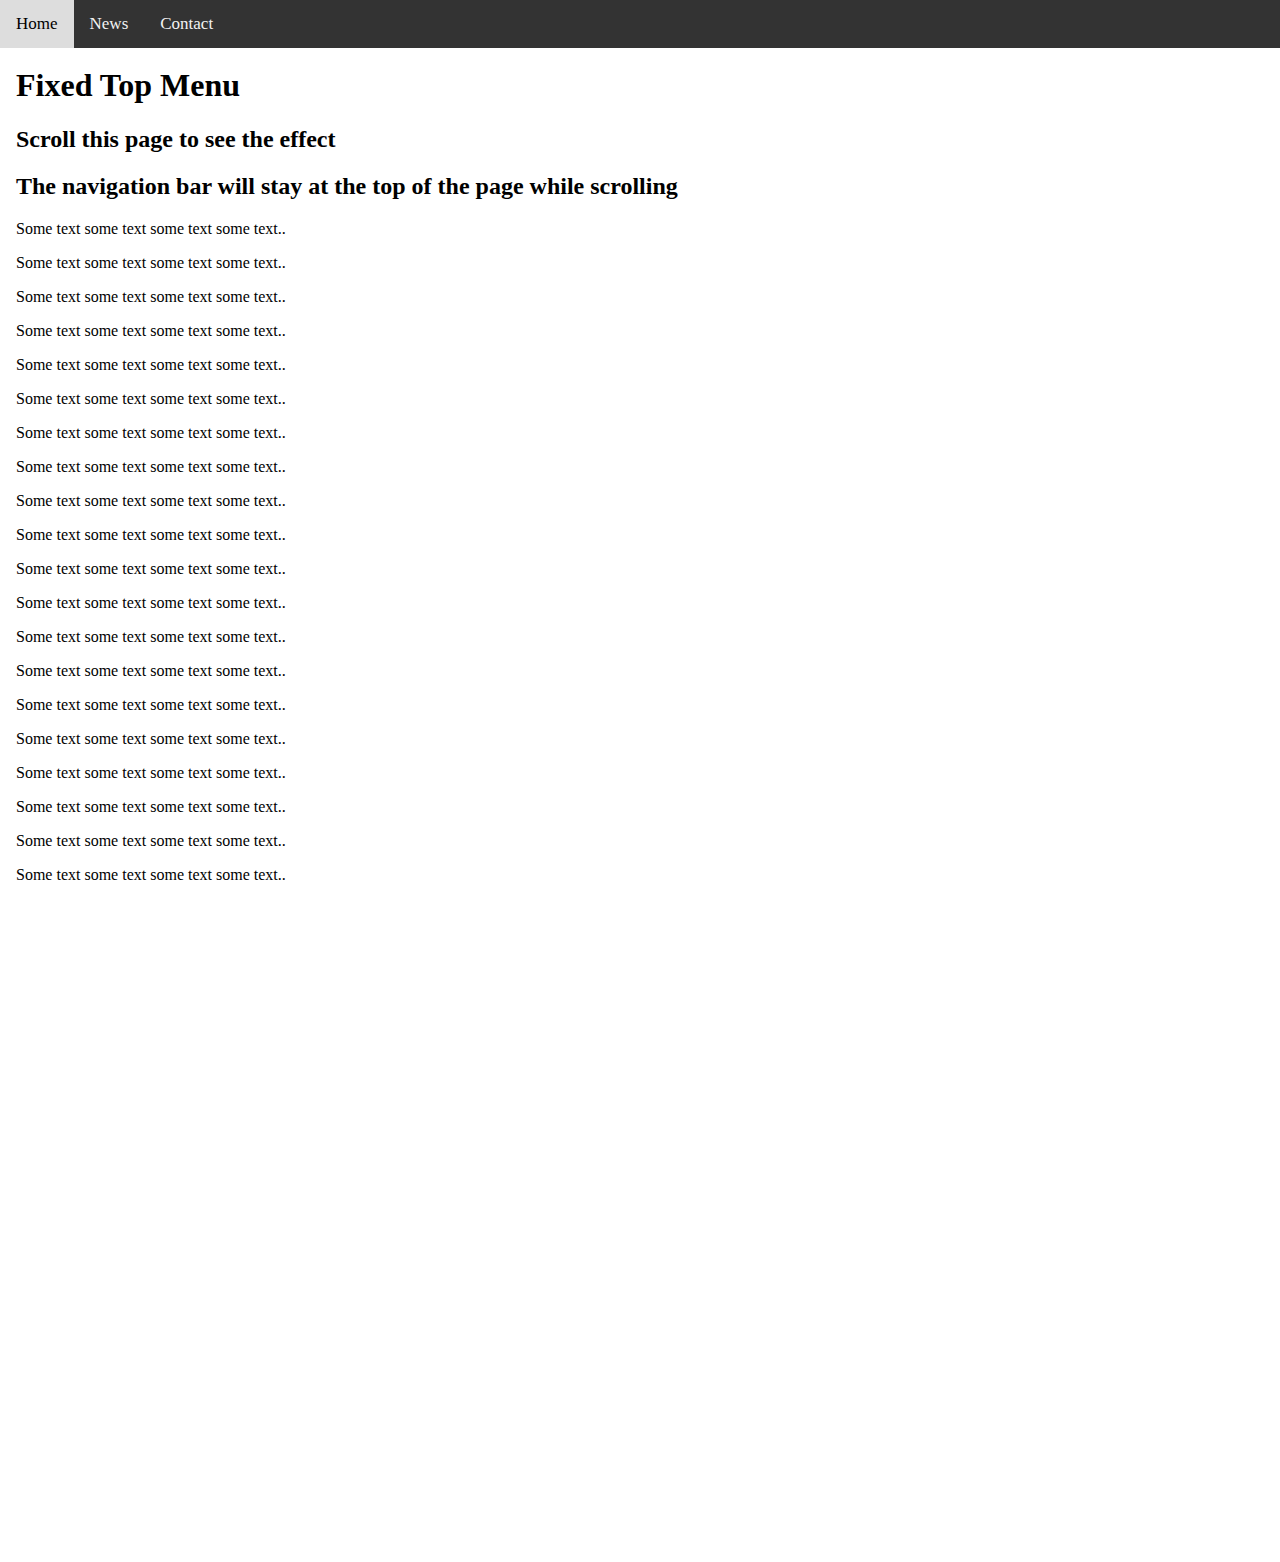
<file: test.html>
<!DOCTYPE html>
<html>
<head>
<meta name="viewport" content="width=device-width, initial-scale=1">
<style>
body {margin:0;}

.navbar {
  overflow: hidden;
  background-color: #333;
  position: fixed;
  top: 0;
  width: 100%;
}

.navbar a {
  float: left;
  display: block;
  color: #f2f2f2;
  text-align: center;
  padding: 14px 16px;
  text-decoration: none;
  font-size: 17px;
}

.navbar a:hover {
  background: #ddd;
  color: black;
}

.main {
  padding: 16px;
  margin-top: 30px;
  height: 1500px; /* Used in this example to enable scrolling */
}
</style>
</head>
<body>

<div class="navbar">
  <a href="#home">Home</a>
  <a href="#news">News</a>
  <a href="#contact">Contact</a>
</div>

<div class="main">
  <h1>Fixed Top Menu</h1>
  <h2>Scroll this page to see the effect</h2>
  <h2>The navigation bar will stay at the top of the page while scrolling</h2>

  <p>Some text some text some text some text..</p>
  <p>Some text some text some text some text..</p>
  <p>Some text some text some text some text..</p>
  <p>Some text some text some text some text..</p>
  <p>Some text some text some text some text..</p>
  <p>Some text some text some text some text..</p>
  <p>Some text some text some text some text..</p>
  <p>Some text some text some text some text..</p>
  <p>Some text some text some text some text..</p>
  <p>Some text some text some text some text..</p>
  <p>Some text some text some text some text..</p>
  <p>Some text some text some text some text..</p>
  <p>Some text some text some text some text..</p>
  <p>Some text some text some text some text..</p>
  <p>Some text some text some text some text..</p>
  <p>Some text some text some text some text..</p>
  <p>Some text some text some text some text..</p>
  <p>Some text some text some text some text..</p>
  <p>Some text some text some text some text..</p>
  <p>Some text some text some text some text..</p>
</div>

</body>
</html>
</file>
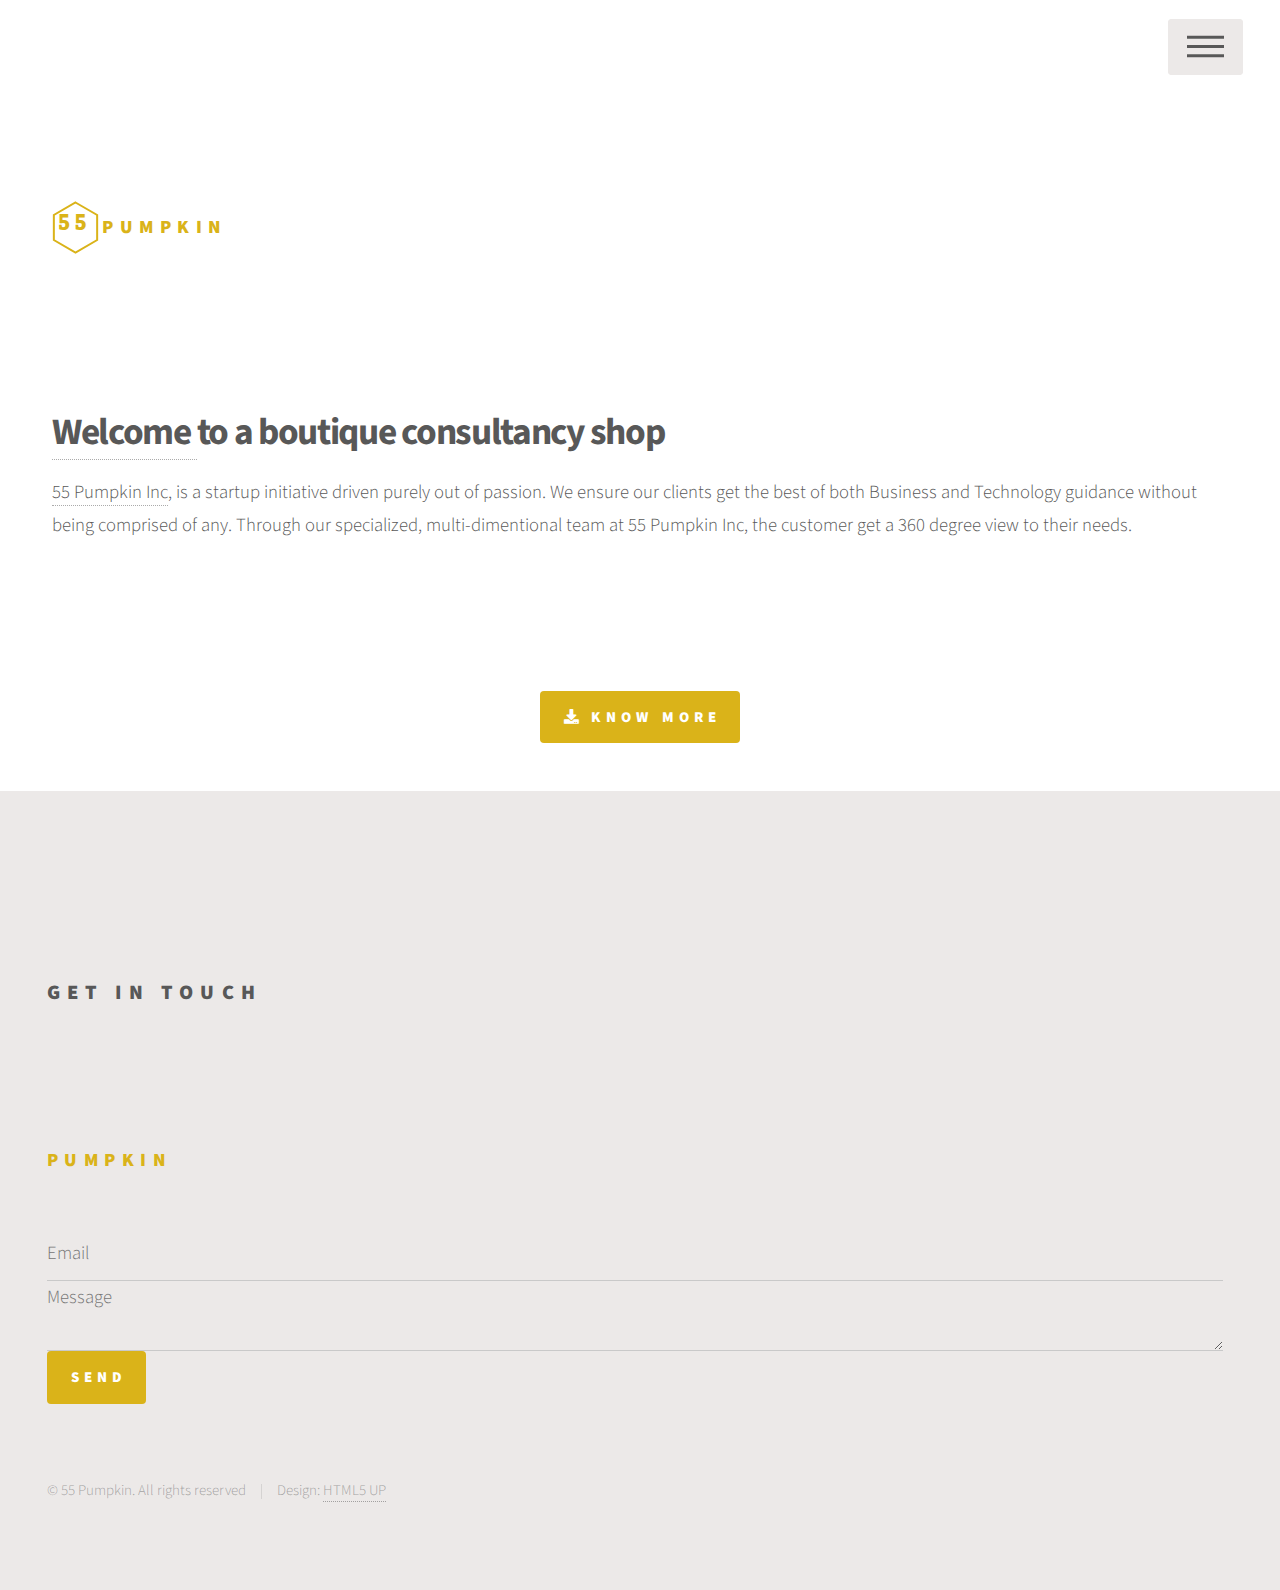
<file: welcome.html>
<!DOCTYPE HTML>
<!--
	Phantom by HTML5 UP
	html5up.net | @ajlkn
	Free for personal and commercial use under the CCA 3.0 license (html5up.net/license)
-->
<html>
	<head>
		<title>55 PUMPKIN Homepage</title>
		<meta charset="utf-8" />
		<meta name="viewport" content="width=device-width, initial-scale=1, user-scalable=no" />
		<link rel="stylesheet" href="assets/css/main.css" />
		<noscript><link rel="stylesheet" href="assets/css/noscript.css" /></noscript>
	</head>
	<body class="is-preload">
		<!-- Wrapper -->
			<div id="wrapper">

				<!-- Header -->
					<header id="header">
					<script src="assets/js/bonsai.js"></script>
						<div class="inner">

							<!-- Logo -->
								<a href="welcome.html" class="logo">
									<div id="p_logo"></div><span style="color:#DAB319" class="title">PUMPKIN</span>
								</a>

							<!-- Nav -->
								<nav>
									<ul>
										<li><a href="#menu"> PUMPKIN</a></li>
									</ul>
								</nav>

						</div>
					</header>
					<script>
  bonsai.run(document.getElementById('p_logo'), {
    code: function() {
      new Polygon(23, 40, 25, 6).fill("#ff").stroke("#DAB319",2).addTo(stage);
var t = new Text('55').addTo(stage).attr({
  fontFamily: 'Montserrat ExtraLight',
  fontSize: '20',
  textStrokeColor: '#DAB319',
  textStrokeWidth: 2,
  textAlign:'center',
  textFillColor : 'white',
  charSpacing: 3
});
t.animate(new KeyframeAnimation('1s', {
  from: { x: 23, y: 20 },
  '100%': { x: 23, y: 35 },
  to: { x: 23, y: 31 }
}));
    },
    width: 50,
    height: 70
  });
</script>

				<!-- Menu -->
					<nav id="menu">
						<h2>55 PUMPKIN</h2>
						<ul>
							<li><a href="welcome.html">Home</a></li>
							<li><a href="generic.html">Generic 1</a></li>
							<li><a href="generic.html">Generic 2</a></li>
							<li><a href="generic.html">Generic 3</a></li>
							<li><a href="elements.html">Elements</a></li>
						</ul>
					</nav>

				<!-- Main -->
					<div id="main">
						<div class="inner">
							<header>
								<h1><a href="#">Welcome </a>to a boutique consultancy shop<br/></h1>
								<p><a href="#">55 Pumpkin Inc</a>, is a startup initiative driven purely out of passion. We ensure our clients get the best of both Business and Technology guidance without being comprised of any. Through our specialized, multi-dimentional team at 55 Pumpkin Inc, the customer get a 360 degree view to their needs.</p>
							</header>
						</div>
					</div>
					<div align="center">
					<ul class="actions" style="display:inline-block">
						<li><a href="index.html" class="button primary icon solid fa-download">Know More</a></li>
					</ul>
					</div>

				<!-- Footer -->
					<footer id="footer">
				
						<div class="inner" style="display:inline-block">		
							<h2>Get in touch</h2>						
								
									<div class="fields">
										<header id="header">
										<script src="assets/js/bonsai.js"></script>
											
											

												<!-- Logo -->
													<a href="index.html" class="logo">
														<div id="p_logo"></div><span style="color:#DAB319" class="title">PUMPKIN</span>
													</a>


											<!-- Nav -->
												<nav>
													<ul>
														<li><a href="#menu"> PUMPKIN</a></li>
													</ul>
												</nav>
					

											
										</header>
										<div class="field half">
											<input type="email" name="email" id="email" placeholder="Email" />
										</div>
										<div class="field">
											<textarea name="message" id="message" placeholder="Message"></textarea>
										</div>
									</div>
									<ul class="actions">
										<li><input type="submit" value="Send" class="primary" /></li>
									</ul>
							
							<ul class="copyright">
								<li>&copy; 55 Pumpkin. All rights reserved</li><li>Design: <a href="http://html5up.net">HTML5 UP</a></li>
							</ul>
						</div>
					</footer>

			</div>

		<!-- Scripts -->
			<script src="assets/js/jquery.min.js"></script>
			<script src="assets/js/browser.min.js"></script>
			<script src="assets/js/breakpoints.min.js"></script>
			<script src="assets/js/util.js"></script>
			<script src="assets/js/main.js"></script>

	</body>
</html>
</file>
<file: assets/css/noscript.css>
/*
	Phantom by HTML5 UP
	html5up.net | @ajlkn
	Free for personal and commercial use under the CCA 3.0 license (html5up.net/license)
*/

/* Tiles */

	body.is-preload .tiles article {
		-moz-transform: none;
		-webkit-transform: none;
		-ms-transform: none;
		transform: none;
		opacity: 1;
	}
</file>
<file: assets/css/main.css>
@import url(fontawesome-all.min.css);
@import url("https://fonts.googleapis.com/css?family=Source+Sans+Pro:300,700,900");

/*
	Phantom by HTML5 UP
---
	html5up.net | @ajlkn
	Free for personal and commercial use under the CCA 3.0 license (html5up.net/license)
*/

html, body, div, span, applet, object,
iframe, h1, h2, h3, h4, h5, h6, p, blockquote,
pre, a, abbr, acronym, address, big, cite,
code, del, dfn, em, img, ins, kbd, q, s, samp,
small, strike, strong, sub, sup, tt, var, b,
u, i, center, dl, dt, dd, ol, ul, li, fieldset,
form, label, legend, table, caption, tbody,
tfoot, thead, tr, th, td, article, aside,
canvas, details, embed, figure, figcaption,
footer, header, hgroup, menu, nav, output, ruby,
section, summary, time, mark, audio, video {
	margin: 0;
	padding: 0;
	border: 0;
	font-size: 100%;
	font: inherit;
	vertical-align: baseline;}

article, aside, details, figcaption, figure,
footer, header, hgroup, menu, nav, section {
	display: block;
	}

body {
	line-height: 1;
	background-color: black;
}


ol, ul {
	list-style: none;
}

blockquote, q {
	quotes: none;
}

	blockquote:before, blockquote:after, q:before, q:after {
		content: '';
		content: none;
	}

table {
	border-collapse: collapse;
	border-spacing: 0;
}

body {
	-webkit-text-size-adjust: none;
}

mark {
	background-color: transparent;
	color: inherit;
}

input::-moz-focus-inner {
	border: 0;
	padding: 0;
}

input, select, textarea {
	-moz-appearance: none;
	-webkit-appearance: none;
	-ms-appearance: none;
	appearance: none;
}

.topRow {
 position: fixed;
}

/* Basic */

	@-ms-viewport {
		width: device-width;
	}

	body {
		-ms-overflow-style: scrollbar;
	}

	@media screen and (max-width: 480px) {

		html, body {
			min-width: 320px;
		}

	}

	html {
		box-sizing: border-box;
	}

	*, *:before, *:after {
		box-sizing: inherit;
	}

	body {
		background: #ffffff;
	}

		body.is-preload *, body.is-preload *:before, body.is-preload *:after {
			-moz-animation: none !important;
			-webkit-animation: none !important;
			-ms-animation: none !important;
			animation: none !important;
			-moz-transition: none !important;
			-webkit-transition: none !important;
			-ms-transition: none !important;
			transition: none !important;
		}

/* Type */

	body, input, select, textarea {
		color: #585858;
		font-family: "Source Sans Pro", Helvetica, sans-serif;
		font-size: 18pt;
		font-weight: 300;
		line-height: 1.75;
	}

		@media screen and (max-width: 1680px) {

			body, input, select, textarea {
				font-size: 16pt;
			}

		}

		@media screen and (max-width: 1280px) {

			body, input, select, textarea {
				font-size: 14pt;
			}

		}

	a {
		-moz-transition: border-bottom-color 0.2s ease, color 0.2s ease;
		-webkit-transition: border-bottom-color 0.2s ease, color 0.2s ease;
		-ms-transition: border-bottom-color 0.2s ease, color 0.2s ease;
		transition: border-bottom-color 0.2s ease, color 0.2s ease;
		text-decoration: none;
		color: #585858;
		border-bottom: dotted 1px rgba(88, 88, 88, 0.5);
	}

		a:hover {
			border-bottom-color: transparent;
			color: #DAB319 !important;
		}

	strong, b {
		font-weight: 900;
	}

	em, i {
		font-style: italic;
	}

	p {
		margin: 0 0 2em 0;
	}

	h1 {
		font-size: 2em;
		font-weight: 700;
		line-height: 1.3;
		margin: 0 0 1em 0;
		letter-spacing: -0.035em;
	}

		h1 a {
			color: inherit;
		}

		@media screen and (max-width: 736px) {

			h1 {
				font-size: 1.5em;
				margin: 0 0 1em 0;
			}

		}

		@media screen and (max-width: 360px) {

			h1 {
				font-size: 1.75em;
			}

		}

	h2,h3, h4, h5, h6 {
		font-weight: 900;
		line-height: 1.5;
		margin: 0 0 2em 0;
		text-transform: uppercase;
		letter-spacing: 0.35em;
	}

		h2 a, h3 a, h4 a, h5 a, h6 a {
			color: inherit;
		}

	h2 {
		font-size: 1.1em;
	}

	h3 {
		font-size: 1em;
	}

	h4 {
		font-size: 0.8em;
	}

	h5 {
		font-size: 0.8em;
	}

	h6 {
		font-size: 0.8em;
	}

	@media screen and (max-width: 980px) {

		h1 br, h2 br, h3 br, h4 br, h5 br, h6 br {
			display: none;
		}

	}

	@media screen and (max-width: 736px) {

		h2 {
			font-size: 1em;
		}

		h3 {
			font-size: 0.8em;
		}

	}

	sub {
		font-size: 0.8em;
		position: relative;
		top: 0.5em;
	}

	sup {
		font-size: 0.8em;
		position: relative;
		top: -0.5em;
	}

	blockquote {
		border-left: solid 4px #c9c9c9;
		font-style: italic;
		margin: 0 0 2em 0;
		padding: 0.5em 0 0.5em 2em;
	}

	code {
		background: rgba(144, 144, 144, 0.075);
		border-radius: 4px;
		border: solid 1px #c9c9c9;
		font-family: "Courier New", monospace;
		font-size: 0.9em;
		margin: 0 0.25em;
		padding: 0.25em 0.65em;
	}

	pre {
		-webkit-overflow-scrolling: touch;
		font-family: "Courier New", monospace;
		font-size: 0.9em;
		margin: 0 0 2em 0;
	}

		pre code {
			display: block;
			line-height: 1.75;
			padding: 1em 1.5em;
			overflow-x: auto;
		}

	hr {
		border: 0;
		border-bottom: solid 1px #c9c9c9;
		margin: 2em 0;
	}

		hr.major {
			margin: 3em 0;
		}

	.align-left {
		text-align: left;
	}

	.align-center {
		text-align: center;
	}

	.align-right {
		text-align: right;
	}


	.nav_custom {
  		font-color: #DAB319;
	}

/* Row */

	.row {
		display: flex;
		flex-wrap: wrap;
		box-sizing: border-box;
		align-items: stretch;
	}

		.row > * {
			box-sizing: border-box;
		}

		.row.gtr-uniform > * > :last-child {
			margin-bottom: 0;
		}

		.row.aln-left {
			justify-content: flex-start;
		}

		.row.aln-center {
			justify-content: center;
		}

		.row.aln-right {
			justify-content: flex-end;
		}

		.row.aln-top {
			align-items: flex-start;
		}

		.row.aln-middle {
			align-items: center;
		}

		.row.aln-bottom {
			align-items: flex-end;
		}

		.row > .imp {
			order: -1;
		}

		.row > .col-1 {
			width: 8.33333%;
		}

		.row > .off-1 {
			margin-left: 8.33333%;
		}

		.row > .col-2 {
			width: 16.66667%;
		}

		.row > .off-2 {
			margin-left: 16.66667%;
		}

		.row > .col-3 {
			width: 25%;
		}

		.row > .off-3 {
			margin-left: 25%;
		}

		.row > .col-4 {
			width: 33.33333%;
		}

		.row > .off-4 {
			margin-left: 33.33333%;
		}

		.row > .col-5 {
			width: 41.66667%;
		}

		.row > .off-5 {
			margin-left: 41.66667%;
		}

		.row > .col-6 {
			width: 50%;
		}

		.row > .off-6 {
			margin-left: 50%;
		}

		.row > .col-7 {
			width: 58.33333%;
		}

		.row > .off-7 {
			margin-left: 58.33333%;
		}

		.row > .col-8 {
			width: 66.66667%;
		}

		.row > .off-8 {
			margin-left: 66.66667%;
		}

		.row > .col-9 {
			width: 75%;
		}

		.row > .off-9 {
			margin-left: 75%;
		}

		.row > .col-10 {
			width: 83.33333%;
		}

		.row > .off-10 {
			margin-left: 83.33333%;
		}

		.row > .col-11 {
			width: 91.66667%;
		}

		.row > .off-11 {
			margin-left: 91.66667%;
		}

		.row > .col-12 {
			width: 100%;
		}

		.row > .off-12 {
			margin-left: 100%;
		}

		.row.gtr-0 {
			margin-top: 0;
			margin-left: 0em;
		}

			.row.gtr-0 > * {
				padding: 0 0 0 0em;
			}

			.row.gtr-0.gtr-uniform {
				margin-top: 0em;
			}

				.row.gtr-0.gtr-uniform > * {
					padding-top: 0em;
				}

		.row.gtr-25 {
			margin-top: 0;
			margin-left: -0.5em;
		}

			.row.gtr-25 > * {
				padding: 0 0 0 0.5em;
			}

			.row.gtr-25.gtr-uniform {
				margin-top: -0.5em;
			}

				.row.gtr-25.gtr-uniform > * {
					padding-top: 0.5em;
				}

		.row.gtr-50 {
			margin-top: 0;
			margin-left: -1em;
		}

			.row.gtr-50 > * {
				padding: 0 0 0 1em;
			}

			.row.gtr-50.gtr-uniform {
				margin-top: -1em;
			}

				.row.gtr-50.gtr-uniform > * {
					padding-top: 1em;
				}

		.row {
			margin-top: 0;
			margin-left: -2em;
		}

			.row > * {
				padding: 0 0 0 2em;
			}

			.row.gtr-uniform {
				margin-top: -2em;
			}

				.row.gtr-uniform > * {
					padding-top: 2em;
				}

		.row.gtr-150 {
			margin-top: 0;
			margin-left: -3em;
		}

			.row.gtr-150 > * {
				padding: 0 0 0 3em;
			}

			.row.gtr-150.gtr-uniform {
				margin-top: -3em;
			}

				.row.gtr-150.gtr-uniform > * {
					padding-top: 3em;
				}

		.row.gtr-200 {
			margin-top: 0;
			margin-left: -4em;
		}

			.row.gtr-200 > * {
				padding: 0 0 0 4em;
			}

			.row.gtr-200.gtr-uniform {
				margin-top: -4em;
			}

				.row.gtr-200.gtr-uniform > * {
					padding-top: 4em;
				}

		@media screen and (max-width: 1680px) {

			.row {
				display: flex;
				flex-wrap: wrap;
				box-sizing: border-box;
				align-items: stretch;
			}

				.row > * {
					box-sizing: border-box;
				}

				.row.gtr-uniform > * > :last-child {
					margin-bottom: 0;
				}

				.row.aln-left {
					justify-content: flex-start;
				}

				.row.aln-center {
					justify-content: center;
				}

				.row.aln-right {
					justify-content: flex-end;
				}

				.row.aln-top {
					align-items: flex-start;
				}

				.row.aln-middle {
					align-items: center;
				}

				.row.aln-bottom {
					align-items: flex-end;
				}

				.row > .imp-xlarge {
					order: -1;
				}

				.row > .col-1-xlarge {
					width: 8.33333%;
				}

				.row > .off-1-xlarge {
					margin-left: 8.33333%;
				}

				.row > .col-2-xlarge {
					width: 16.66667%;
				}

				.row > .off-2-xlarge {
					margin-left: 16.66667%;
				}

				.row > .col-3-xlarge {
					width: 25%;
				}

				.row > .off-3-xlarge {
					margin-left: 25%;
				}

				.row > .col-4-xlarge {
					width: 33.33333%;
				}

				.row > .off-4-xlarge {
					margin-left: 33.33333%;
				}

				.row > .col-5-xlarge {
					width: 41.66667%;
				}

				.row > .off-5-xlarge {
					margin-left: 41.66667%;
				}

				.row > .col-6-xlarge {
					width: 50%;
				}

				.row > .off-6-xlarge {
					margin-left: 50%;
				}

				.row > .col-7-xlarge {
					width: 58.33333%;
				}

				.row > .off-7-xlarge {
					margin-left: 58.33333%;
				}

				.row > .col-8-xlarge {
					width: 66.66667%;
				}

				.row > .off-8-xlarge {
					margin-left: 66.66667%;
				}

				.row > .col-9-xlarge {
					width: 75%;
				}

				.row > .off-9-xlarge {
					margin-left: 75%;
				}

				.row > .col-10-xlarge {
					width: 83.33333%;
				}

				.row > .off-10-xlarge {
					margin-left: 83.33333%;
				}

				.row > .col-11-xlarge {
					width: 91.66667%;
				}

				.row > .off-11-xlarge {
					margin-left: 91.66667%;
				}

				.row > .col-12-xlarge {
					width: 100%;
				}

				.row > .off-12-xlarge {
					margin-left: 100%;
				}

				.row.gtr-0 {
					margin-top: 0;
					margin-left: 0em;
				}

					.row.gtr-0 > * {
						padding: 0 0 0 0em;
					}

					.row.gtr-0.gtr-uniform {
						margin-top: 0em;
					}

						.row.gtr-0.gtr-uniform > * {
							padding-top: 0em;
						}

				.row.gtr-25 {
					margin-top: 0;
					margin-left: -0.5em;
				}

					.row.gtr-25 > * {
						padding: 0 0 0 0.5em;
					}

					.row.gtr-25.gtr-uniform {
						margin-top: -0.5em;
					}

						.row.gtr-25.gtr-uniform > * {
							padding-top: 0.5em;
						}

				.row.gtr-50 {
					margin-top: 0;
					margin-left: -1em;
				}

					.row.gtr-50 > * {
						padding: 0 0 0 1em;
					}

					.row.gtr-50.gtr-uniform {
						margin-top: -1em;
					}

						.row.gtr-50.gtr-uniform > * {
							padding-top: 1em;
						}

				.row {
					margin-top: 0;
					margin-left: -2em;
				}

					.row > * {
						padding: 0 0 0 2em;
					}

					.row.gtr-uniform {
						margin-top: -2em;
					}

						.row.gtr-uniform > * {
							padding-top: 2em;
						}

				.row.gtr-150 {
					margin-top: 0;
					margin-left: -3em;
				}

					.row.gtr-150 > * {
						padding: 0 0 0 3em;
					}

					.row.gtr-150.gtr-uniform {
						margin-top: -3em;
					}

						.row.gtr-150.gtr-uniform > * {
							padding-top: 3em;
						}

				.row.gtr-200 {
					margin-top: 0;
					margin-left: -4em;
				}

					.row.gtr-200 > * {
						padding: 0 0 0 4em;
					}

					.row.gtr-200.gtr-uniform {
						margin-top: -4em;
					}

						.row.gtr-200.gtr-uniform > * {
							padding-top: 4em;
						}

		}

		@media screen and (max-width: 1280px) {

			.row {
				display: flex;
				flex-wrap: wrap;
				box-sizing: border-box;
				align-items: stretch;
			}

				.row > * {
					box-sizing: border-box;
				}

				.row.gtr-uniform > * > :last-child {
					margin-bottom: 0;
				}

				.row.aln-left {
					justify-content: flex-start;
				}

				.row.aln-center {
					justify-content: center;
				}

				.row.aln-right {
					justify-content: flex-end;
				}

				.row.aln-top {
					align-items: flex-start;
				}

				.row.aln-middle {
					align-items: center;
				}

				.row.aln-bottom {
					align-items: flex-end;
				}

				.row > .imp-large {
					order: -1;
				}

				.row > .col-1-large {
					width: 8.33333%;
				}

				.row > .off-1-large {
					margin-left: 8.33333%;
				}

				.row > .col-2-large {
					width: 16.66667%;
				}

				.row > .off-2-large {
					margin-left: 16.66667%;
				}

				.row > .col-3-large {
					width: 25%;
				}

				.row > .off-3-large {
					margin-left: 25%;
				}

				.row > .col-4-large {
					width: 33.33333%;
				}

				.row > .off-4-large {
					margin-left: 33.33333%;
				}

				.row > .col-5-large {
					width: 41.66667%;
				}

				.row > .off-5-large {
					margin-left: 41.66667%;
				}

				.row > .col-6-large {
					width: 50%;
				}

				.row > .off-6-large {
					margin-left: 50%;
				}

				.row > .col-7-large {
					width: 58.33333%;
				}

				.row > .off-7-large {
					margin-left: 58.33333%;
				}

				.row > .col-8-large {
					width: 66.66667%;
				}

				.row > .off-8-large {
					margin-left: 66.66667%;
				}

				.row > .col-9-large {
					width: 75%;
				}

				.row > .off-9-large {
					margin-left: 75%;
				}

				.row > .col-10-large {
					width: 83.33333%;
				}

				.row > .off-10-large {
					margin-left: 83.33333%;
				}

				.row > .col-11-large {
					width: 91.66667%;
				}

				.row > .off-11-large {
					margin-left: 91.66667%;
				}

				.row > .col-12-large {
					width: 100%;
				}

				.row > .off-12-large {
					margin-left: 100%;
				}

				.row.gtr-0 {
					margin-top: 0;
					margin-left: 0em;
				}

					.row.gtr-0 > * {
						padding: 0 0 0 0em;
					}

					.row.gtr-0.gtr-uniform {
						margin-top: 0em;
					}

						.row.gtr-0.gtr-uniform > * {
							padding-top: 0em;
						}

				.row.gtr-25 {
					margin-top: 0;
					margin-left: -0.5em;
				}

					.row.gtr-25 > * {
						padding: 0 0 0 0.5em;
					}

					.row.gtr-25.gtr-uniform {
						margin-top: -0.5em;
					}

						.row.gtr-25.gtr-uniform > * {
							padding-top: 0.5em;
						}

				.row.gtr-50 {
					margin-top: 0;
					margin-left: -1em;
				}

					.row.gtr-50 > * {
						padding: 0 0 0 1em;
					}

					.row.gtr-50.gtr-uniform {
						margin-top: -1em;
					}

						.row.gtr-50.gtr-uniform > * {
							padding-top: 1em;
						}

				.row {
					margin-top: 0;
					margin-left: -2em;
				}

					.row > * {
						padding: 0 0 0 2em;
					}

					.row.gtr-uniform {
						margin-top: -2em;
					}

						.row.gtr-uniform > * {
							padding-top: 2em;
						}

				.row.gtr-150 {
					margin-top: 0;
					margin-left: -3em;
				}

					.row.gtr-150 > * {
						padding: 0 0 0 3em;
					}

					.row.gtr-150.gtr-uniform {
						margin-top: -3em;
					}

						.row.gtr-150.gtr-uniform > * {
							padding-top: 3em;
						}

				.row.gtr-200 {
					margin-top: 0;
					margin-left: -4em;
				}

					.row.gtr-200 > * {
						padding: 0 0 0 4em;
					}

					.row.gtr-200.gtr-uniform {
						margin-top: -4em;
					}

						.row.gtr-200.gtr-uniform > * {
							padding-top: 4em;
						}

		}

		@media screen and (max-width: 980px) {

			.row {
				display: flex;
				flex-wrap: wrap;
				box-sizing: border-box;
				align-items: stretch;
			}

				.row > * {
					box-sizing: border-box;
				}

				.row.gtr-uniform > * > :last-child {
					margin-bottom: 0;
				}

				.row.aln-left {
					justify-content: flex-start;
				}

				.row.aln-center {
					justify-content: center;
				}

				.row.aln-right {
					justify-content: flex-end;
				}

				.row.aln-top {
					align-items: flex-start;
				}

				.row.aln-middle {
					align-items: center;
				}

				.row.aln-bottom {
					align-items: flex-end;
				}

				.row > .imp-medium {
					order: -1;
				}

				.row > .col-1-medium {
					width: 8.33333%;
				}

				.row > .off-1-medium {
					margin-left: 8.33333%;
				}

				.row > .col-2-medium {
					width: 16.66667%;
				}

				.row > .off-2-medium {
					margin-left: 16.66667%;
				}

				.row > .col-3-medium {
					width: 25%;
				}

				.row > .off-3-medium {
					margin-left: 25%;
				}

				.row > .col-4-medium {
					width: 33.33333%;
				}

				.row > .off-4-medium {
					margin-left: 33.33333%;
				}

				.row > .col-5-medium {
					width: 41.66667%;
				}

				.row > .off-5-medium {
					margin-left: 41.66667%;
				}

				.row > .col-6-medium {
					width: 50%;
				}

				.row > .off-6-medium {
					margin-left: 50%;
				}

				.row > .col-7-medium {
					width: 58.33333%;
				}

				.row > .off-7-medium {
					margin-left: 58.33333%;
				}

				.row > .col-8-medium {
					width: 66.66667%;
				}

				.row > .off-8-medium {
					margin-left: 66.66667%;
				}

				.row > .col-9-medium {
					width: 75%;
				}

				.row > .off-9-medium {
					margin-left: 75%;
				}

				.row > .col-10-medium {
					width: 83.33333%;
				}

				.row > .off-10-medium {
					margin-left: 83.33333%;
				}

				.row > .col-11-medium {
					width: 91.66667%;
				}

				.row > .off-11-medium {
					margin-left: 91.66667%;
				}

				.row > .col-12-medium {
					width: 100%;
				}

				.row > .off-12-medium {
					margin-left: 100%;
				}

				.row.gtr-0 {
					margin-top: 0;
					margin-left: 0em;
				}

					.row.gtr-0 > * {
						padding: 0 0 0 0em;
					}

					.row.gtr-0.gtr-uniform {
						margin-top: 0em;
					}

						.row.gtr-0.gtr-uniform > * {
							padding-top: 0em;
						}

				.row.gtr-25 {
					margin-top: 0;
					margin-left: -0.375em;
				}

					.row.gtr-25 > * {
						padding: 0 0 0 0.375em;
					}

					.row.gtr-25.gtr-uniform {
						margin-top: -0.375em;
					}

						.row.gtr-25.gtr-uniform > * {
							padding-top: 0.375em;
						}

				.row.gtr-50 {
					margin-top: 0;
					margin-left: -0.75em;
				}

					.row.gtr-50 > * {
						padding: 0 0 0 0.75em;
					}

					.row.gtr-50.gtr-uniform {
						margin-top: -0.75em;
					}

						.row.gtr-50.gtr-uniform > * {
							padding-top: 0.75em;
						}

				.row {
					margin-top: 0;
					margin-left: -1.5em;
				}

					.row > * {
						padding: 0 0 0 1.5em;
					}

					.row.gtr-uniform {
						margin-top: -1.5em;
					}

						.row.gtr-uniform > * {
							padding-top: 1.5em;
						}

				.row.gtr-150 {
					margin-top: 0;
					margin-left: -2.25em;
				}

					.row.gtr-150 > * {
						padding: 0 0 0 2.25em;
					}

					.row.gtr-150.gtr-uniform {
						margin-top: -2.25em;
					}

						.row.gtr-150.gtr-uniform > * {
							padding-top: 2.25em;
						}

				.row.gtr-200 {
					margin-top: 0;
					margin-left: -3em;
				}

					.row.gtr-200 > * {
						padding: 0 0 0 3em;
					}

					.row.gtr-200.gtr-uniform {
						margin-top: -3em;
					}

						.row.gtr-200.gtr-uniform > * {
							padding-top: 3em;
						}

		}

		@media screen and (max-width: 736px) {

			.row {
				display: flex;
				flex-wrap: wrap;
				box-sizing: border-box;
				align-items: stretch;
			}

				.row > * {
					box-sizing: border-box;
				}

				.row.gtr-uniform > * > :last-child {
					margin-bottom: 0;
				}

				.row.aln-left {
					justify-content: flex-start;
				}

				.row.aln-center {
					justify-content: center;
				}

				.row.aln-right {
					justify-content: flex-end;
				}

				.row.aln-top {
					align-items: flex-start;
				}

				.row.aln-middle {
					align-items: center;
				}

				.row.aln-bottom {
					align-items: flex-end;
				}

				.row > .imp-small {
					order: -1;
				}

				.row > .col-1-small {
					width: 8.33333%;
				}

				.row > .off-1-small {
					margin-left: 8.33333%;
				}

				.row > .col-2-small {
					width: 16.66667%;
				}

				.row > .off-2-small {
					margin-left: 16.66667%;
				}

				.row > .col-3-small {
					width: 25%;
				}

				.row > .off-3-small {
					margin-left: 25%;
				}

				.row > .col-4-small {
					width: 33.33333%;
				}

				.row > .off-4-small {
					margin-left: 33.33333%;
				}

				.row > .col-5-small {
					width: 41.66667%;
				}

				.row > .off-5-small {
					margin-left: 41.66667%;
				}

				.row > .col-6-small {
					width: 50%;
				}

				.row > .off-6-small {
					margin-left: 50%;
				}

				.row > .col-7-small {
					width: 58.33333%;
				}

				.row > .off-7-small {
					margin-left: 58.33333%;
				}

				.row > .col-8-small {
					width: 66.66667%;
				}

				.row > .off-8-small {
					margin-left: 66.66667%;
				}

				.row > .col-9-small {
					width: 75%;
				}

				.row > .off-9-small {
					margin-left: 75%;
				}

				.row > .col-10-small {
					width: 83.33333%;
				}

				.row > .off-10-small {
					margin-left: 83.33333%;
				}

				.row > .col-11-small {
					width: 91.66667%;
				}

				.row > .off-11-small {
					margin-left: 91.66667%;
				}

				.row > .col-12-small {
					width: 100%;
				}

				.row > .off-12-small {
					margin-left: 100%;
				}

				.row.gtr-0 {
					margin-top: 0;
					margin-left: 0em;
				}

					.row.gtr-0 > * {
						padding: 0 0 0 0em;
					}

					.row.gtr-0.gtr-uniform {
						margin-top: 0em;
					}

						.row.gtr-0.gtr-uniform > * {
							padding-top: 0em;
						}

				.row.gtr-25 {
					margin-top: 0;
					margin-left: -0.25em;
				}

					.row.gtr-25 > * {
						padding: 0 0 0 0.25em;
					}

					.row.gtr-25.gtr-uniform {
						margin-top: -0.25em;
					}

						.row.gtr-25.gtr-uniform > * {
							padding-top: 0.25em;
						}

				.row.gtr-50 {
					margin-top: 0;
					margin-left: -0.5em;
				}

					.row.gtr-50 > * {
						padding: 0 0 0 0.5em;
					}

					.row.gtr-50.gtr-uniform {
						margin-top: -0.5em;
					}

						.row.gtr-50.gtr-uniform > * {
							padding-top: 0.5em;
						}

				.row {
					margin-top: 0;
					margin-left: -1em;
				}

					.row > * {
						padding: 0 0 0 1em;
					}

					.row.gtr-uniform {
						margin-top: -1em;
					}

						.row.gtr-uniform > * {
							padding-top: 1em;
						}

				.row.gtr-150 {
					margin-top: 0;
					margin-left: -1.5em;
				}

					.row.gtr-150 > * {
						padding: 0 0 0 1.5em;
					}

					.row.gtr-150.gtr-uniform {
						margin-top: -1.5em;
					}

						.row.gtr-150.gtr-uniform > * {
							padding-top: 1.5em;
						}

				.row.gtr-200 {
					margin-top: 0;
					margin-left: -2em;
				}

					.row.gtr-200 > * {
						padding: 0 0 0 2em;
					}

					.row.gtr-200.gtr-uniform {
						margin-top: -2em;
					}

						.row.gtr-200.gtr-uniform > * {
							padding-top: 2em;
						}

		}

		@media screen and (max-width: 480px) {

			.row {
				display: flex;
				flex-wrap: wrap;
				box-sizing: border-box;
				align-items: stretch;
			}

				.row > * {
					box-sizing: border-box;
				}

				.row.gtr-uniform > * > :last-child {
					margin-bottom: 0;
				}

				.row.aln-left {
					justify-content: flex-start;
				}

				.row.aln-center {
					justify-content: center;
				}

				.row.aln-right {
					justify-content: flex-end;
				}

				.row.aln-top {
					align-items: flex-start;
				}

				.row.aln-middle {
					align-items: center;
				}

				.row.aln-bottom {
					align-items: flex-end;
				}

				.row > .imp-xsmall {
					order: -1;
				}

				.row > .col-1-xsmall {
					width: 8.33333%;
				}

				.row > .off-1-xsmall {
					margin-left: 8.33333%;
				}

				.row > .col-2-xsmall {
					width: 16.66667%;
				}

				.row > .off-2-xsmall {
					margin-left: 16.66667%;
				}

				.row > .col-3-xsmall {
					width: 25%;
				}

				.row > .off-3-xsmall {
					margin-left: 25%;
				}

				.row > .col-4-xsmall {
					width: 33.33333%;
				}

				.row > .off-4-xsmall {
					margin-left: 33.33333%;
				}

				.row > .col-5-xsmall {
					width: 41.66667%;
				}

				.row > .off-5-xsmall {
					margin-left: 41.66667%;
				}

				.row > .col-6-xsmall {
					width: 50%;
				}

				.row > .off-6-xsmall {
					margin-left: 50%;
				}

				.row > .col-7-xsmall {
					width: 58.33333%;
				}

				.row > .off-7-xsmall {
					margin-left: 58.33333%;
				}

				.row > .col-8-xsmall {
					width: 66.66667%;
				}

				.row > .off-8-xsmall {
					margin-left: 66.66667%;
				}

				.row > .col-9-xsmall {
					width: 75%;
				}

				.row > .off-9-xsmall {
					margin-left: 75%;
				}

				.row > .col-10-xsmall {
					width: 83.33333%;
				}

				.row > .off-10-xsmall {
					margin-left: 83.33333%;
				}

				.row > .col-11-xsmall {
					width: 91.66667%;
				}

				.row > .off-11-xsmall {
					margin-left: 91.66667%;
				}

				.row > .col-12-xsmall {
					width: 100%;
				}

				.row > .off-12-xsmall {
					margin-left: 100%;
				}

				.row.gtr-0 {
					margin-top: 0;
					margin-left: 0em;
				}

					.row.gtr-0 > * {
						padding: 0 0 0 0em;
					}

					.row.gtr-0.gtr-uniform {
						margin-top: 0em;
					}

						.row.gtr-0.gtr-uniform > * {
							padding-top: 0em;
						}

				.row.gtr-25 {
					margin-top: 0;
					margin-left: -0.25em;
				}

					.row.gtr-25 > * {
						padding: 0 0 0 0.25em;
					}

					.row.gtr-25.gtr-uniform {
						margin-top: -0.25em;
					}

						.row.gtr-25.gtr-uniform > * {
							padding-top: 0.25em;
						}

				.row.gtr-50 {
					margin-top: 0;
					margin-left: -0.5em;
				}

					.row.gtr-50 > * {
						padding: 0 0 0 0.5em;
					}

					.row.gtr-50.gtr-uniform {
						margin-top: -0.5em;
					}

						.row.gtr-50.gtr-uniform > * {
							padding-top: 0.5em;
						}

				.row {
					margin-top: 0;
					margin-left: -1em;
				}

					.row > * {
						padding: 0 0 0 1em;
					}

					.row.gtr-uniform {
						margin-top: -1em;
					}

						.row.gtr-uniform > * {
							padding-top: 1em;
						}

				.row.gtr-150 {
					margin-top: 0;
					margin-left: -1.5em;
				}

					.row.gtr-150 > * {
						padding: 0 0 0 1.5em;
					}

					.row.gtr-150.gtr-uniform {
						margin-top: -1.5em;
					}

						.row.gtr-150.gtr-uniform > * {
							padding-top: 1.5em;
						}

				.row.gtr-200 {
					margin-top: 0;
					margin-left: -2em;
				}

					.row.gtr-200 > * {
						padding: 0 0 0 2em;
					}

					.row.gtr-200.gtr-uniform {
						margin-top: -2em;
					}

						.row.gtr-200.gtr-uniform > * {
							padding-top: 2em;
						}

		}

/*Custom Nav Fade in*/




/*Ends here */

/* Section/Article */

	section.special, article.special {
		text-align: center;
	}

	header p {
		margin-top: -1em;
	}

	@media screen and (max-width: 736px) {

		header p {
			margin-top: 0;
		}

	}

	.mainDiv {
		margin-top: 300px;
	}

	.topBar {
		margin-left: 30px;
		margin-top: 5px;
	}

	.fixedDiv {
		overflow: hidden;
		background-color: #585858;
 		position: fixed;
 		top:0;
 		height: 90px;
 		width: 100%;
 		margin-top: 0px;
 		
	}

	.moveDiv {
 		margin-top: 100px;
	}

/* Icon */

	.icon {
		text-decoration: none;
		border-bottom: none;
		position: relative;
	}

		.icon:before {
			-moz-osx-font-smoothing: grayscale;
			-webkit-font-smoothing: antialiased;
			display: inline-block;
			font-style: normal;
			font-variant: normal;
			text-rendering: auto;
			line-height: 1;
			text-transform: none !important;
			font-family: 'Font Awesome 5 Free';
			font-weight: 400;
		}

		.icon > .label {
			display: none;
		}

		.icon:before {
			line-height: inherit;
		}

		.icon.solid:before {
			font-weight: 900;
		}

		.icon.brands:before {
			font-family: 'Font Awesome 5 Brands';
		}

		.icon.style2 {
			-moz-transition: background-color 0.2s ease-in-out, color 0.2s ease-in-out, border-color 0.2s ease-in-out;
			-webkit-transition: background-color 0.2s ease-in-out, color 0.2s ease-in-out, border-color 0.2s ease-in-out;
			-ms-transition: background-color 0.2s ease-in-out, color 0.2s ease-in-out, border-color 0.2s ease-in-out;
			transition: background-color 0.2s ease-in-out, color 0.2s ease-in-out, border-color 0.2s ease-in-out;
			background-color: transparent;
			border: solid 1px #c9c9c9;
			border-radius: 4px;
			width: 2.65em;
			height: 2.65em;
			display: inline-block;
			text-align: center;
			line-height: 2.65em;
			color: inherit;
		}

			.icon.style2:before {
				font-size: 1.1em;
			}

			.icon.style2:hover {
				color: #f2849e;
				border-color: #f2849e;
			}

			.icon.style2:active {
				background-color: rgba(242, 132, 158, 0.1);
			}

/* List */

	ol {
		list-style: decimal;
		margin: 0 0 2em 0;
		padding-left: 1.25em;
	}

		ol li {
			padding-left: 0.25em;
		}

	ul {
		list-style: disc;
		margin: 0 0 2em 0;
		padding-left: 1em;
	}

		ul li {
			padding-left: 0.5em;
		}

		ul.alt {
			list-style: none;
			padding-left: 0;
		}

			ul.alt li {
				border-top: solid 1px #c9c9c9;
				padding: 0.5em 0;
			}

				ul.alt li:first-child {
					border-top: 0;
					padding-top: 0;
				}

	dl {
		margin: 0 0 2em 0;
	}

		dl dt {
			display: block;
			font-weight: 900;
			margin: 0 0 1em 0;
		}

		dl dd {
			margin-left: 2em;
		}

/* Actions */

	ul.actions {
		display: -moz-flex;
		display: -webkit-flex;
		display: -ms-flex;
		display: flex;
		cursor: default;
		list-style: none;
		margin-left: -1em;
		padding-left: 0;
	}

		ul.actions li {
			padding: 0 0 0 1em;
			vertical-align: middle;
		}

		ul.actions.special {
			-moz-justify-content: center;
			-webkit-justify-content: center;
			-ms-justify-content: center;
			justify-content: center;
			width: 100%;
			margin-left: 0;
		}

			ul.actions.special li:first-child {
				padding-left: 0;
			}

		ul.actions.stacked {
			-moz-flex-direction: column;
			-webkit-flex-direction: column;
			-ms-flex-direction: column;
			flex-direction: column;
			margin-left: 0;
		}

			ul.actions.stacked li {
				padding: 1.3em 0 0 0;
			}

				ul.actions.stacked li:first-child {
					padding-top: 0;
				}

		ul.actions.fit {
			width: calc(100% + 1em);
		}

			ul.actions.fit li {
				-moz-flex-grow: 1;
				-webkit-flex-grow: 1;
				-ms-flex-grow: 1;
				flex-grow: 1;
				-moz-flex-shrink: 1;
				-webkit-flex-shrink: 1;
				-ms-flex-shrink: 1;
				flex-shrink: 1;
				width: 100%;
			}

				ul.actions.fit li > * {
					width: 100%;
				}

			ul.actions.fit.stacked {
				width: 100%;
			}

		@media screen and (max-width: 480px) {

			ul.actions:not(.fixed) {
				-moz-flex-direction: column;
				-webkit-flex-direction: column;
				-ms-flex-direction: column;
				flex-direction: column;
				margin-left: 0;
				width: 100% !important;
			}

				ul.actions:not(.fixed) li {
					-moz-flex-grow: 1;
					-webkit-flex-grow: 1;
					-ms-flex-grow: 1;
					flex-grow: 1;
					-moz-flex-shrink: 1;
					-webkit-flex-shrink: 1;
					-ms-flex-shrink: 1;
					flex-shrink: 1;
					padding: 1em 0 0 0;
					text-align: center;
					width: 100%;
				}

					ul.actions:not(.fixed) li > * {
						width: 100%;
					}

					ul.actions:not(.fixed) li:first-child {
						padding-top: 0;
					}

					ul.actions:not(.fixed) li input[type="submit"],
					ul.actions:not(.fixed) li input[type="reset"],
					ul.actions:not(.fixed) li input[type="button"],
					ul.actions:not(.fixed) li button,
					ul.actions:not(.fixed) li .button {
						width: 100%;
					}

						ul.actions:not(.fixed) li input[type="submit"].icon:before,
						ul.actions:not(.fixed) li input[type="reset"].icon:before,
						ul.actions:not(.fixed) li input[type="button"].icon:before,
						ul.actions:not(.fixed) li button.icon:before,
						ul.actions:not(.fixed) li .button.icon:before {
							margin-left: -0.5rem;
						}

		}

/* Icons */

	ul.icons {
		cursor: default;
		list-style: none;
		padding-left: 0;
		margin: -1em 0 2em -1em;
	}

		ul.icons li {
			display: inline-block;
			padding: 1em 0 0 1em;
		}

/* Form */

	form {
		margin: 0 0 2em 0;
		overflow-x: hidden;
	}

		form > :last-child {
			margin-bottom: 0;
		}

		form > .fields {
			display: -moz-flex;
			display: -webkit-flex;
			display: -ms-flex;
			display: flex;
			-moz-flex-wrap: wrap;
			-webkit-flex-wrap: wrap;
			-ms-flex-wrap: wrap;
			flex-wrap: wrap;
			width: calc(100% + 3em);
			margin: -1.5em 0 2em -1.5em;
		}

			form > .fields > .field {
				-moz-flex-grow: 0;
				-webkit-flex-grow: 0;
				-ms-flex-grow: 0;
				flex-grow: 0;
				-moz-flex-shrink: 0;
				-webkit-flex-shrink: 0;
				-ms-flex-shrink: 0;
				flex-shrink: 0;
				padding: 1.5em 0 0 1.5em;
				width: calc(100% - 1.5em);
			}

				form > .fields > .field.half {
					width: calc(50% - 0.75em);
				}

				form > .fields > .field.third {
					width: calc(100%/3 - 0.5em);
				}

				form > .fields > .field.quarter {
					width: calc(25% - 0.375em);
				}

		@media screen and (max-width: 480px) {

			form > .fields {
				width: calc(100% + 3em);
				margin: -1.5em 0 2em -1.5em;
			}

				form > .fields > .field {
					padding: 1.5em 0 0 1.5em;
					width: calc(100% - 1.5em);
				}

					form > .fields > .field.half {
						width: calc(100% - 1.5em);
					}

					form > .fields > .field.third {
						width: calc(100% - 1.5em);
					}

					form > .fields > .field.quarter {
						width: calc(100% - 1.5em);
					}

		}

	label {
		display: block;
		font-size: 0.9em;
		font-weight: 900;
		margin: 0 0 1em 0;
	}

	input[type="text"],
	input[type="password"],
	input[type="email"],
	input[type="tel"],
	select,
	textarea {
		-moz-appearance: none;
		-webkit-appearance: none;
		-ms-appearance: none;
		appearance: none;
		background-color: transparent;
		border: none;
		border-radius: 0;
		border-bottom: solid 1px #c9c9c9;
		color: inherit;
		display: block;
		outline: 0;
		padding: 0;
		text-decoration: none;
		width: 100%;
	}

		input[type="text"]:invalid,
		input[type="password"]:invalid,
		input[type="email"]:invalid,
		input[type="tel"]:invalid,
		select:invalid,
		textarea:invalid {
			box-shadow: none;
		}

		input[type="text"]:focus,
		input[type="password"]:focus,
		input[type="email"]:focus,
		input[type="tel"]:focus,
		select:focus,
		textarea:focus {
			border-bottom-color: #f2849e;
			box-shadow: inset 0 -1px 0 0 #f2849e;
		}

	select {
		background-image: url("data:image/svg+xml;charset=utf8,%3Csvg xmlns='http://www.w3.org/2000/svg' width='40' height='40' preserveAspectRatio='none' viewBox='0 0 40 40'%3E%3Cpath d='M9.4,12.3l10.4,10.4l10.4-10.4c0.2-0.2,0.5-0.4,0.9-0.4c0.3,0,0.6,0.1,0.9,0.4l3.3,3.3c0.2,0.2,0.4,0.5,0.4,0.9 c0,0.4-0.1,0.6-0.4,0.9L20.7,31.9c-0.2,0.2-0.5,0.4-0.9,0.4c-0.3,0-0.6-0.1-0.9-0.4L4.3,17.3c-0.2-0.2-0.4-0.5-0.4-0.9 c0-0.4,0.1-0.6,0.4-0.9l3.3-3.3c0.2-0.2,0.5-0.4,0.9-0.4S9.1,12.1,9.4,12.3z' fill='%23c9c9c9' /%3E%3C/svg%3E");
		background-size: 1.25rem;
		background-repeat: no-repeat;
		background-position: calc(100% - 1rem) center;
		height: 3em;
		padding-right: 3em;
		text-overflow: ellipsis;
	}

		select option {
			background: #ffffff;
		}

		select:focus::-ms-value {
			background-color: transparent;
		}

		select::-ms-expand {
			display: none;
		}

	input[type="text"],
	input[type="password"],
	input[type="email"],
	select {
		height: 3em;
	}

	textarea {
		padding: 0;
		min-height: 3.75em;
	}

	input[type="checkbox"],
	input[type="radio"] {
		-moz-appearance: none;
		-webkit-appearance: none;
		-ms-appearance: none;
		appearance: none;
		display: block;
		float: left;
		margin-right: -2em;
		opacity: 0;
		width: 1em;
		z-index: -1;
	}

		input[type="checkbox"] + label,
		input[type="radio"] + label {
			text-decoration: none;
			color: #585858;
			cursor: pointer;
			display: inline-block;
			font-size: 1em;
			font-weight: 300;
			padding-left: 2.55em;
			padding-right: 0.75em;
			position: relative;
		}

			input[type="checkbox"] + label:before,
			input[type="radio"] + label:before {
				-moz-osx-font-smoothing: grayscale;
				-webkit-font-smoothing: antialiased;
				display: inline-block;
				font-style: normal;
				font-variant: normal;
				text-rendering: auto;
				line-height: 1;
				text-transform: none !important;
				font-family: 'Font Awesome 5 Free';
				font-weight: 900;
			}

			input[type="checkbox"] + label:before,
			input[type="radio"] + label:before {
				border-radius: 4px;
				border: solid 1px #c9c9c9;
				content: '';
				display: inline-block;
				font-size: 0.8em;
				height: 2.25em;
				left: 0;
				line-height: 2.25em;
				position: absolute;
				text-align: center;
				top: 0;
				width: 2.25em;
			}

		input[type="checkbox"]:checked + label:before,
		input[type="radio"]:checked + label:before {
			background: #585858;
			border-color: #585858;
			color: #ffffff;
			content: '\f00c';
		}

		input[type="checkbox"]:focus + label:before,
		input[type="radio"]:focus + label:before {
			border-color: #f2849e;
			box-shadow: 0 0 0 1px #f2849e;
		}

	input[type="checkbox"] + label:before {
		border-radius: 4px;
	}

	input[type="radio"] + label:before {
		border-radius: 100%;
	}

/* Box */

	.box {
		border-radius: 4px;
		border: solid 1px #c9c9c9;
		margin-bottom: 2em;
		padding: 1.5em;
	}

		.box > :last-child,
		.box > :last-child > :last-child,
		.box > :last-child > :last-child > :last-child {
			margin-bottom: 0;
		}

		.box.alt {
			border: 0;
			border-radius: 0;
			padding: 0;
		}

/* Image */

	.image {
		border-radius: 4px;
		border: 0;
		display: inline-block;
	}

		.image img {
			border-radius: 4px;
			display: block;
		}

		.image.left, .image.right {
			max-width: 100%;
		}

			.image.left img, .image.right img {
				width: 100%;
			}

		.image.left {
			float: left;
			padding: 0 1.5em 1em 0;
			top: 0.25em;
		}

		.image.right {
			float: right;
			padding: 0 0 1em 1.5em;
			top: 0.25em;
		}

		.image.fit {
			display: block;
			margin: 0 0 2em 0;
			width: 100%;
		}

			.image.fit img {
				width: 100%;
			}

		.image.main {
			display: block;
			margin: 0 0 3em 0;
			width: 100%;
		}

			.image.main img {
				width: 100%;
			}

			@media screen and (max-width: 736px) {

				.image.main {
					margin: 0 0 2em 0;
				}

			}

/* Table */

	.table-wrapper {
		-webkit-overflow-scrolling: touch;
		overflow-x: auto;
	}

	table {
		margin: 0 0 2em 0;
		width: 100%;
	}

		table tbody tr {
			border: solid 1px #c9c9c9;
			border-left: 0;
			border-right: 0;
		}

			table tbody tr:nth-child(2n + 1) {
				background-color: rgba(144, 144, 144, 0.075);
			}

		table td {
			padding: 0.75em 0.75em;
		}

		table th {
			font-size: 0.9em;
			font-weight: 900;
			padding: 0 0.75em 0.75em 0.75em;
			text-align: left;
		}

		table thead {
			border-bottom: solid 2px #c9c9c9;
		}

		table tfoot {
			border-top: solid 2px #c9c9c9;
		}

		table.alt {
			border-collapse: separate;
		}

			table.alt tbody tr td {
				border: solid 1px #c9c9c9;
				border-left-width: 0;
				border-top-width: 0;
			}

				table.alt tbody tr td:first-child {
					border-left-width: 1px;
				}

			table.alt tbody tr:first-child td {
				border-top-width: 1px;
			}

			table.alt thead {
				border-bottom: 0;
			}

			table.alt tfoot {
				border-top: 0;
			}

/* Button */

	input[type="submit"],
	input[type="reset"],
	input[type="button"],
	button,
	.button {
		-moz-appearance: none;
		-webkit-appearance: none;
		-ms-appearance: none;
		appearance: none;
		-moz-transition: background-color 0.2s ease-in-out, color 0.2s ease-in-out, box-shadow 0.2s ease-in-out;
		-webkit-transition: background-color 0.2s ease-in-out, color 0.2s ease-in-out, box-shadow 0.2s ease-in-out;
		-ms-transition: background-color 0.2s ease-in-out, color 0.2s ease-in-out, box-shadow 0.2s ease-in-out;
		transition: background-color 0.2s ease-in-out, color 0.2s ease-in-out, box-shadow 0.2s ease-in-out;
		background-color: transparent;
		border-radius: 4px;
		border: 0;
		box-shadow: inset 0 0 0 2px #585858;
		color: #585858 !important;
		cursor: pointer;
		display: inline-block;
		font-size: 0.8em;
		font-weight: 900;
		height: 3.5em;
		letter-spacing: 0.35em;
		line-height: 3.45em;
		overflow: hidden;
		padding: 0 1.25em 0 1.6em;
		text-align: center;
		text-decoration: none;
		text-overflow: ellipsis;
		text-transform: uppercase;
		white-space: nowrap;
	}

		input[type="submit"].icon:before,
		input[type="reset"].icon:before,
		input[type="button"].icon:before,
		button.icon:before,
		.button.icon:before {
			margin-right: 0.5em;
		}

		input[type="submit"].fit,
		input[type="reset"].fit,
		input[type="button"].fit,
		button.fit,
		.button.fit {
			width: 100%;
		}

		input[type="submit"]:hover,
		input[type="reset"]:hover,
		input[type="button"]:hover,
		button:hover,
		.button:hover {
			color: #DAB319 !important;
			box-shadow: inset 0 0 0 2px #DAB319;
		}

		input[type="submit"]:active,
		input[type="reset"]:active,
		input[type="button"]:active,
		button:active,
		.button:active {
			background-color: rgba(242, 132, 158, 0.1);
		}

		input[type="submit"].small,
		input[type="reset"].small,
		input[type="button"].small,
		button.small,
		.button.small {
			font-size: 0.6em;
		}

		input[type="submit"].large,
		input[type="reset"].large,
		input[type="button"].large,
		button.large,
		.button.large {
			font-size:0.6em;
			box-shadow: none;
			background-color: #DAB319;
			color: #ffffff !important;
		}

		input[type="submit"].primary,
		input[type="reset"].primary,
		input[type="button"].primary,
		button.primary,
		.button.primary {
			box-shadow: none;
			background-color: #DAB319;
			color: #ffffff !important;
		}

			input[type="submit"].primary:hover,
			input[type="reset"].primary:hover,
			input[type="button"].primary:hover,
			button.primary:hover,
			.button.primary:hover {
				background-color: #DAB319;
			}

			input[type="submit"].primary:active,
			input[type="reset"].primary:active,
			input[type="button"].primary:active,
			button.primary:active,
			.button.primary:active {
				background-color: #DAB319;
			}

		input[type="submit"].disabled, input[type="submit"]:disabled,
		input[type="reset"].disabled,
		input[type="reset"]:disabled,
		input[type="button"].disabled,
		input[type="button"]:disabled,
		button.disabled,
		button:disabled,
		.button.disabled,
		.button:disabled {
			pointer-events: none;
			opacity: 0.25;
		}

/* Tiles */

	.tiles {
		display: -moz-flex;
		display: -webkit-flex;
		display: -ms-flex;
		display: flex;
		-moz-flex-wrap: wrap;
		-webkit-flex-wrap: wrap;
		-ms-flex-wrap: wrap;
		flex-wrap: wrap;
		postiion: relative;
		margin: -2.5em 0 0 -2.5em;
	}

		.tiles article {
			-moz-transition: -moz-transform 0.5s ease, opacity 0.5s ease;
			-webkit-transition: -webkit-transform 0.5s ease, opacity 0.5s ease;
			-ms-transition: -ms-transform 0.5s ease, opacity 0.5s ease;
			transition: transform 0.5s ease, opacity 0.5s ease;
			position: relative;
			width: calc(33.33333% - 2.5em);
			margin: 2.5em 0 0 2.5em;
		}

			.tiles article > .image {
				-moz-transition: -moz-transform 0.5s ease;
				-webkit-transition: -webkit-transform 0.5s ease;
				-ms-transition: -ms-transform 0.5s ease;
				transition: transform 0.5s ease;
				position: relative;
				display: block;
				width: 100%;
				border-radius: 4px;
				overflow: hidden;
			}

				.tiles article > .image img {
					display: block;
					width: 100%;
				}

				.tiles article > .image:before {
					pointer-events: none;
					-moz-transition: background-color 0.5s ease, opacity 0.5s ease;
					-webkit-transition: background-color 0.5s ease, opacity 0.5s ease;
					-ms-transition: background-color 0.5s ease, opacity 0.5s ease;
					transition: background-color 0.5s ease, opacity 0.5s ease;
					content: '';
					display: block;
					position: absolute;
					top: 0;
					left: 0;
					width: 100%;
					height: 100%;
					opacity: 1.0;
					z-index: 1;
					opacity: 0.8;
				}

				.tiles article > .image:after {
					pointer-events: none;
					-moz-transition: opacity 0.5s ease;
					-webkit-transition: opacity 0.5s ease;
					-ms-transition: opacity 0.5s ease;
					transition: opacity 0.5s ease;
					content: '';
					display: block;
					position: absolute;
					top: 0;
					left: 0;
					width: 100%;
					height: 100%;
					background-image: url("data:image/svg+xml;charset=utf8,%3Csvg xmlns='http://www.w3.org/2000/svg' width='100' height='100' viewBox='0 0 100 100' preserveAspectRatio='none'%3E%3Cstyle%3Eline %7B stroke-width: 0.25px%3B stroke: %23ffffff%3B %7D%3C/style%3E%3Cline x1='0' y1='0' x2='100' y2='100' /%3E%3Cline x1='100' y1='0' x2='0' y2='100' /%3E%3C/svg%3E");
					background-position: center;
					background-repeat: no-repeat;
					background-size: 100% 100%;
					opacity: 0.25;
					z-index: 2;
				}

			.tiles article > a {
				display: -moz-flex;
				display: -webkit-flex;
				display: -ms-flex;
				display: flex;
				-moz-flex-direction: column;
				-webkit-flex-direction: column;
				-ms-flex-direction: column;
				flex-direction: column;
				-moz-align-items: center;
				-webkit-align-items: center;
				-ms-align-items: center;
				align-items: center;
				-moz-justify-content: center;
				-webkit-justify-content: center;
				-ms-justify-content: center;
				justify-content: center;
				-moz-transition: background-color 0.5s ease, -moz-transform 0.5s ease;
				-webkit-transition: background-color 0.5s ease, -webkit-transform 0.5s ease;
				-ms-transition: background-color 0.5s ease, -ms-transform 0.5s ease;
				transition: background-color 0.5s ease, transform 0.5s ease;
				position: absolute;
				top: 0;
				left: 0;
				width: 100%;
				height: 100%;
				padding: 1em;
				border-radius: 4px;
				border-bottom: 0;
				color: #565a5d;
				text-align: center;
				text-decoration: none;
				z-index: 3;
			}

				.tiles article > a > :last-child {
					margin: 0;
				}

				.tiles article > a:hover {
					color: #ffffff !important;
				}

				.tiles article > a h2 {
					margin: 0;
				}

				.tiles article > a .content {
					-moz-transition: max-height 0.5s ease, opacity 0.5s ease;
					-webkit-transition: max-height 0.5s ease, opacity 0.5s ease;
					-ms-transition: max-height 0.5s ease, opacity 0.5s ease;
					transition: max-height 0.5s ease, opacity 0.5s ease;
					width: 100%;
					max-height: 0;
					line-height: 1.5;
					margin-top: 0.35em;
					opacity: 0;
				}

					.tiles article > a .content > :last-child {
						margin-bottom: 0;
					}

			.tiles article.style1 > .image:before {
				background-color: #f2849e;
			}

			.tiles article.style2 > .image:before {
				background-color: #7ecaf6;
			}

			.tiles article.style3 > .image:before {
				background-color: #7bd0c1;
			}

			.tiles article.style4 > .image:before {
				background-color: #c75b9b;
			}

			.tiles article.style5 > .image:before {
				background-color: #ae85ca;
			}

			.tiles article.style6 > .image:before {
				background-color: #8499e7;
			}

			body:not(.is-touch) .tiles article:hover > .image {
				-moz-transform: scale(1.1);
				-webkit-transform: scale(1.1);
				-ms-transform: scale(1.1);
				transform: scale(1.1);
			}

				body:not(.is-touch) .tiles article:hover > .image:before {
					background-color: #333333;
					opacity: 0.35;
				}

				body:not(.is-touch) .tiles article:hover > .image:after {
					opacity: 0;
				}

			body:not(.is-touch) .tiles article:hover .content {
				max-height: 15em;
				opacity: 1;
			}

		* + .tiles {
			margin-top: 2em;
		}

		body.is-preload .tiles article {
			-moz-transform: scale(0.9);
			-webkit-transform: scale(0.9);
			-ms-transform: scale(0.9);
			transform: scale(0.9);
			opacity: 0;
		}

		body.is-touch .tiles article .content {
			max-height: 15em;
			opacity: 1;
		}

		@media screen and (max-width: 1280px) {

			.tiles {
				margin: -1.25em 0 0 -1.25em;
			}

				.tiles article {
					width: calc(33.33333% - 1.25em);
					margin: 1.25em 0 0 1.25em;
				}

		}

		@media screen and (max-width: 980px) {

			.tiles {
				margin: -2.5em 0 0 -2.5em;
			}

				.tiles article {
					width: calc(50% - 2.5em);
					margin: 2.5em 0 0 2.5em;
				}

		}

		@media screen and (max-width: 736px) {

			.tiles {
				margin: -1.25em 0 0 -1.25em;
			}

				.tiles article {
					width: calc(50% - 1.25em);
					margin: 1.25em 0 0 1.25em;
				}

					.tiles article:hover > .image {
						-moz-transform: scale(1.0);
						-webkit-transform: scale(1.0);
						-ms-transform: scale(1.0);
						transform: scale(1.0);
					}

		}

		@media screen and (max-width: 480px) {

			.tiles {
				margin: 0;
			}

				.tiles article {
					width: 100%;
					margin: 1.25em 0 0 0;
				}

		}

/* Header */

	#header {
		padding: 5em 0 0.1em 0 ;
	}

		#header .logo {
			display: block;
			border-bottom: 0;
			color: inherit;
			font-weight: 900;
			letter-spacing: 0.35em;
			margin: 0 0 2.5em 0;
			text-decoration: none;
			text-transform: uppercase;
			display: inline-block;
		}

			#header .logo > * {
				display: inline-block;
				vertical-align: middle;
			}

			#header .logo .symbol {
				margin-right: 0.65em;
			}

				#header .logo .symbol img {
					display: block;
					width: 2em;
					height: 2em;
				}

		#header nav {
			position: fixed;
			right: 2em;
			top: 1em;
			z-index: 10000;
		}

			#header nav ul {
				display: -moz-flex;
				display: -webkit-flex;
				display: -ms-flex;
				display: flex;
				-moz-align-items: center;
				-webkit-align-items: center;
				-ms-align-items: center;
				align-items: center;
				list-style: none;
				margin: 0;
				padding: 0;
			}

				#header nav ul li {
					display: block;
					padding: 0;
				}

					#header nav ul li a {
						display: block;
						position: relative;
						height: 3em;
						line-height: 3em;
						padding: 0 1.5em;
						background-color: #ECE9E8;
						border-radius: 4px;
						border: 0;
						font-size: 0.8em;
						font-weight: 900;
						letter-spacing: 0.35em;
						text-transform: uppercase;
					}

					#header nav ul li a[href="#menu"] {
						-webkit-tap-highlight-color: transparent;
						width: 4em;
						text-indent: 4em;
						font-size: 1em;
						overflow: hidden;
						padding: 0;
						white-space: nowrap;
					}

						#header nav ul li a[href="#menu"]:before, #header nav ul li a[href="#menu"]:after {
							-moz-transition: opacity 0.2s ease;
							-webkit-transition: opacity 0.2s ease;
							-ms-transition: opacity 0.2s ease;
							transition: opacity 0.2s ease;
							content: '';
							display: block;
							position: absolute;
							top: 0;
							left: 0;
							width: 100%;
							height: 100%;
							background-position: center;
							background-repeat: no-repeat;
							background-size: 2em 2em;
						}

						#header nav ul li a[href="#menu"]:before {
							background-image: url("data:image/svg+xml;charset=utf8,%3Csvg xmlns='http://www.w3.org/2000/svg' width='100' height='100' viewBox='0 0 100 100' preserveAspectRatio='none'%3E%3Cstyle%3Eline %7B stroke-width: 8px%3B stroke: %23DAB319%3B %7D%3C/style%3E%3Cline x1='0' y1='25' x2='100' y2='25' /%3E%3Cline x1='0' y1='50' x2='100' y2='50' /%3E%3Cline x1='0' y1='75' x2='100' y2='75' /%3E%3C/svg%3E");
							opacity: 0;
						}

						#header nav ul li a[href="#menu"]:after {
							background-image: url("data:image/svg+xml;charset=utf8,%3Csvg xmlns='http://www.w3.org/2000/svg' width='100' height='100' viewBox='0 0 100 100' preserveAspectRatio='none'%3E%3Cstyle%3Eline %7B stroke-width: 8px%3B stroke: %23585858%3B %7D%3C/style%3E%3Cline x1='0' y1='25' x2='100' y2='25' /%3E%3Cline x1='0' y1='50' x2='100' y2='50' /%3E%3Cline x1='0' y1='75' x2='100' y2='75' /%3E%3C/svg%3E");
							opacity: 1;
						}

						#header nav ul li a[href="#menu"]:hover:before {
							opacity: 1;
						}

						#header nav ul li a[href="#menu"]:hover:after {
							opacity: 0;
						}

		@media screen and (max-width: 736px) {

			#header {
				padding: 3em 0 0.1em 0 ;
			}

				#header nav {
					right: 0.5em;
					top: 0.5em;
				}

					#header nav ul li a[href="#menu"]:before, #header nav ul li a[href="#menu"]:after {
						background-size: 1.5em 1.5em;
					}

		}

/* Menu */

	#wrapper {
		-moz-transition: opacity 0.45s ease;
		-webkit-transition: opacity 0.45s ease;
		-ms-transition: opacity 0.45s ease;
		transition: opacity 0.45s ease;
		opacity: 1;
	}

	#menu {
		-moz-transform: translateX(22em);
		-webkit-transform: translateX(22em);
		-ms-transform: translateX(22em);
		transform: translateX(22em);
		-moz-transition: -moz-transform 0.45s ease, visibility 0.45s;
		-webkit-transition: -webkit-transform 0.45s ease, visibility 0.45s;
		-ms-transition: -ms-transform 0.45s ease, visibility 0.45s;
		transition: transform 0.45s ease, visibility 0.45s;
		position: fixed;
		top: 0;
		right: 0;
		width: 15em;
		max-width: 80%;
		height: 100%;
		-webkit-overflow-scrolling: touch;
		background: #585858;
		color: #DAB319;
		cursor: default;
		visibility: hidden;
		z-index: 10002;
	}

		#menu > .inner {
			-moz-transition: opacity 0.45s ease;
			-webkit-transition: opacity 0.45s ease;
			-ms-transition: opacity 0.45s ease;
			transition: opacity 0.45s ease;
			-webkit-overflow-scrolling: touch;
			position: absolute;
			top: 0;
			left: 0;
			width: 100%;
			height: 100%;
			padding: 2.75em;
			opacity: 0;
			overflow-y: auto;
		}

			#menu > .inner > ul {
				list-style: none;
				margin: 0 0 1em 0;
				padding: 0;
			}

				#menu > .inner > ul > li {
					padding: 0;
					border-top: solid 1px rgba(255, 255, 255, 0.15);
				}

					#menu > .inner > ul > li a {
						display: block;
						padding: 1em 0;
						line-height: 1.5;
						border: 0;
						color: inherit;
					}

					#menu > .inner > ul > li:first-child {
						border-top: 0;
						margin-top: -1em;
					}

		#menu > .close {
			-moz-transition: opacity 0.45s ease, -moz-transform 0.45s ease;
			-webkit-transition: opacity 0.45s ease, -webkit-transform 0.45s ease;
			-ms-transition: opacity 0.45s ease, -ms-transform 0.45s ease;
			transition: opacity 0.45s ease, transform 0.45s ease;
			-moz-transform: scale(0.25) rotate(180deg);
			-webkit-transform: scale(0.25) rotate(180deg);
			-ms-transform: scale(0.25) rotate(180deg);
			transform: scale(0.25) rotate(180deg);
			-webkit-tap-highlight-color: transparent;
			display: block;
			position: absolute;
			top: 2em;
			left: -6em;
			width: 6em;
			text-indent: 6em;
			height: 3em;
			border: 0;
			font-size: 1em;
			opacity: 0;
			overflow: hidden;
			padding: 0;
			white-space: nowrap;
		}

			#menu > .close:before, #menu > .close:after {
				-moz-transition: opacity 0.2s ease;
				-webkit-transition: opacity 0.2s ease;
				-ms-transition: opacity 0.2s ease;
				transition: opacity 0.2s ease;
				content: '';
				display: block;
				position: absolute;
				top: 0;
				left: 0;
				width: 100%;
				height: 100%;
				background-position: center;
				background-repeat: no-repeat;
				background-size: 2em 2em;
			}

			#menu > .close:before {
				background-image: url("data:image/svg+xml;charset=utf8,%3Csvg xmlns='http://www.w3.org/2000/svg' width='100' height='100' viewBox='0 0 100 100' preserveAspectRatio='none'%3E%3Cstyle%3Eline %7B stroke-width: 8px%3B stroke: %23DAB319%3B %7D%3C/style%3E%3Cline x1='15' y1='15' x2='85' y2='85' /%3E%3Cline x1='85' y1='15' x2='15' y2='85' /%3E%3C/svg%3E");
				opacity: 0;
			}

			#menu > .close:after {
				background-image: url("data:image/svg+xml;charset=utf8,%3Csvg xmlns='http://www.w3.org/2000/svg' width='100' height='100' viewBox='0 0 100 100' preserveAspectRatio='none'%3E%3Cstyle%3Eline %7B stroke-width: 8px%3B stroke: %23585858%3B %7D%3C/style%3E%3Cline x1='15' y1='15' x2='85' y2='85' /%3E%3Cline x1='85' y1='15' x2='15' y2='85' /%3E%3C/svg%3E");
				opacity: 1;
			}

			#menu > .close:hover:before {
				opacity: 1;
			}

			#menu > .close:hover:after {
				opacity: 0;
			}

		@media screen and (max-width: 736px) {

			#menu {
				-moz-transform: translateX(16.5em);
				-webkit-transform: translateX(16.5em);
				-ms-transform: translateX(16.5em);
				transform: translateX(16.5em);
				width: 16.5em;
			}

				#menu > .inner {
					padding: 2.75em 1.5em;
				}

				#menu > .close {
					top: 0.5em;
					left: -4.25em;
					width: 4.25em;
					text-indent: 4.25em;
				}

					#menu > .close:before, #menu > .close:after {
						background-size: 1.5em 1.5em;
					}

		}

	body.is-menu-visible #wrapper {
		pointer-events: none;
		cursor: default;
		opacity: 0.25;
	}

	body.is-menu-visible #menu {
		-moz-transform: translateX(0);
		-webkit-transform: translateX(0);
		-ms-transform: translateX(0);
		transform: translateX(0);
		visibility: visible;
	}

		body.is-menu-visible #menu > * {
			opacity: 1;
		}

		body.is-menu-visible #menu .close {
			-moz-transform: scale(1.0) rotate(0deg);
			-webkit-transform: scale(1.0) rotate(0deg);
			-ms-transform: scale(1.0) rotate(0deg);
			transform: scale(1.0) rotate(0deg);
			opacity: 1;
		}

/* Main */

	#main {
		padding: 0em 0 6em 0 ;
	}

		@media screen and (max-width: 736px) {

			#main {
				padding: 0em 0 4em 0 ;
			}

		}

/* Footer */

	#footer {
		padding: 5em 0 6em 0 ;
		background-color: #ECE9E8;
	}

	#frame1 {
		padding: 5em 0 6em 0 ;
		background-color: #ffffff;
	}

		#footer > .inner {
			display: -moz-flex;
			display: -webkit-flex;
			display: -ms-flex;
			display: flex;
			-moz-flex-wrap: wrap;
			-webkit-flex-wrap: wrap;
			-ms-flex-wrap: wrap;
			flex-wrap: wrap;
			-moz-flex-direction: row;
			-webkit-flex-direction: row;
			-ms-flex-direction: row;
			flex-direction: row;
		}

			#footer > .inner > * > :last-child {
				margin-bottom: 0;
			}

			#footer > .inner section:nth-child(1) {
				width: calc(66% - 2.5em);
				margin-right: 2.5em;
			}

			#footer > .inner section:nth-child(2) {
				width: calc(33% - 2.5em);
				margin-left: 2.5em;
			}

			#footer > .inner .copyright {
				width: 100%;
				padding: 0;
				margin-top: 5em;
				list-style: none;
				font-size: 0.8em;
				color: rgba(88, 88, 88, 0.5);
			}

				#footer > .inner .copyright a {
					color: inherit;
				}

				#footer > .inner .copyright li {
					display: inline-block;
					border-left: solid 1px rgba(88, 88, 88, 0.15);
					line-height: 1;
					padding: 0 0 0 1em;
					margin: 0 0 0 1em;
				}

					#footer > .inner .copyright li:first-child {
						border-left: 0;
						padding-left: 0;
						margin-left: 0;
					}

		@media screen and (max-width: 1280px) {

			#footer {
				padding: 5em 0 3em 0 ;
			}

				#footer > .inner section:nth-child(1) {
					width: calc(66% - 1.25em);
					margin-right: 1.25em;
				}

				#footer > .inner section:nth-child(2) {
					width: calc(33% - 1.25em);
					margin-left: 1.25em;
				}

		}

		@media screen and (max-width: 980px) {

			#footer > .inner section:nth-child(1) {
				width: 66%;
				margin-right: 0;
			}

			#footer > .inner section:nth-child(2) {
				width: calc(33% - 2.5em);
				margin-left: 2.5em;
			}

		}

		@media screen and (max-width: 736px) {

			#footer {
				padding: 3em 0 1em 0 ;
			}

				#footer > .inner {
					-moz-flex-direction: column;
					-webkit-flex-direction: column;
					-ms-flex-direction: column;
					flex-direction: column;
				}

					#footer > .inner section:nth-child(1) {
						width: 100%;
						margin-right: 0;
						margin: 3em 0 0 0;
					}

					#footer > .inner section:nth-child(2) {
						-moz-order: -1;
						-webkit-order: -1;
						-ms-order: -1;
						order: -1;
						width: 100%;
						margin-left: 0;
					}

					#footer > .inner .copyright {
						margin-top: 3em;
					}

		}

		@media screen and (max-width: 480px) {

			#footer > .inner .copyright {
				margin-top: 3em;
			}

				#footer > .inner .copyright li {
					border-left: 0;
					padding-left: 0;
					margin: 0.75em 0 0 0;
					display: block;
					line-height: inherit;
				}

					#footer > .inner .copyright li:first-child {
						margin-top: 0;
					}

		}

/* footer1 */

	#footer1 {
		padding: 5em 0 6em 0 ;
		background-color: #ffffff;
	}

	#frame1 {
		padding: 5em 0 6em 0 ;
		background-color: #ffffff;
	}

		#footer1 > .inner {
			display: -moz-flex;
			display: -webkit-flex;
			display: -ms-flex;
			display: flex;
			-moz-flex-wrap: wrap;
			-webkit-flex-wrap: wrap;
			-ms-flex-wrap: wrap;
			flex-wrap: wrap;
			-moz-flex-direction: row;
			-webkit-flex-direction: row;
			-ms-flex-direction: row;
			flex-direction: row;
			width: 100%;
		}

			#footer1 > .inner > * > :last-child {
				margin-bottom: 0;
			}

			#footer1 > .inner section:nth-child(1) {
				
				margin-right: 2.5em;
			}

			#footer1 > .inner section:nth-child(2) {
				width: calc(33% - 2.5em);
				margin-left: 2.5em;
			}

			#footer1 > .inner .copyright {
				width: 100%;
				padding: 0;
				margin-top: 5em;
				list-style: none;
				font-size: 0.8em;
				color: rgba(88, 88, 88, 0.5);
			}

				#footer1 > .inner .copyright a {
					color: inherit;
				}

				#footer1 > .inner .copyright li {
					display: inline-block;
					border-left: solid 1px rgba(88, 88, 88, 0.15);
					line-height: 1;
					padding: 0 0 0 1em;
					margin: 0 0 0 1em;
				}

					#footer1 > .inner .copyright li:first-child {
						border-left: 0;
						padding-left: 0;
						margin-left: 0;
					}

		@media screen and (max-width: 1280px) {

			#footer1 {
				padding: 5em 0 3em 0 ;
			}

				#footer1 > .inner section:nth-child(1) {
					width: calc(66% - 1.25em);
					margin-right: 1.25em;
				}

				#footer1 > .inner section:nth-child(2) {
					width: calc(33% - 1.25em);
					margin-left: 1.25em;
				}

		}

		@media screen and (max-width: 980px) {

			#footer1 > .inner section:nth-child(1) {
				width: 66%;
				margin-right: 0;
			}

			#footer1 > .inner section:nth-child(2) {
				width: calc(33% - 2.5em);
				margin-left: 2.5em;
			}

		}

		@media screen and (max-width: 736px) {

			#footer1 {
				padding: 3em 0 1em 0 ;
			}

				#footer1 > .inner {
					-moz-flex-direction: column;
					-webkit-flex-direction: column;
					-ms-flex-direction: column;
					flex-direction: column;
				}

					#footer1 > .inner section:nth-child(1) {
						width: 100%;
						margin-right: 0;
						margin: 3em 0 0 0;
					}

					#footer1 > .inner section:nth-child(2) {
						-moz-order: -1;
						-webkit-order: -1;
						-ms-order: -1;
						order: -1;
						width: 100%;
						margin-left: 0;
					}

					#footer1 > .inner .copyright {
						margin-top: 3em;
					}

		}

		@media screen and (max-width: 480px) {

			#footer1 > .inner .copyright {
				margin-top: 3em;
			}

				#footer1 > .inner .copyright li {
					border-left: 0;
					padding-left: 0;
					margin: 0.75em 0 0 0;
					display: block;
					line-height: inherit;
				}

					#footer1 > .inner .copyright li:first-child {
						margin-top: 0;
					}

		}

/* Wrapper */

	#wrapper > * > .inner {
		width: 100%;
		max-width: 68em;
		margin: 0 auto;
		padding: 0 2.5em;
		margin-top: 5em;
	}

		@media screen and (max-width: 736px) {

			#wrapper > * > .inner {
				padding: 0 1.25em;
				margin-top: 4em;
			}

		}
</file>
